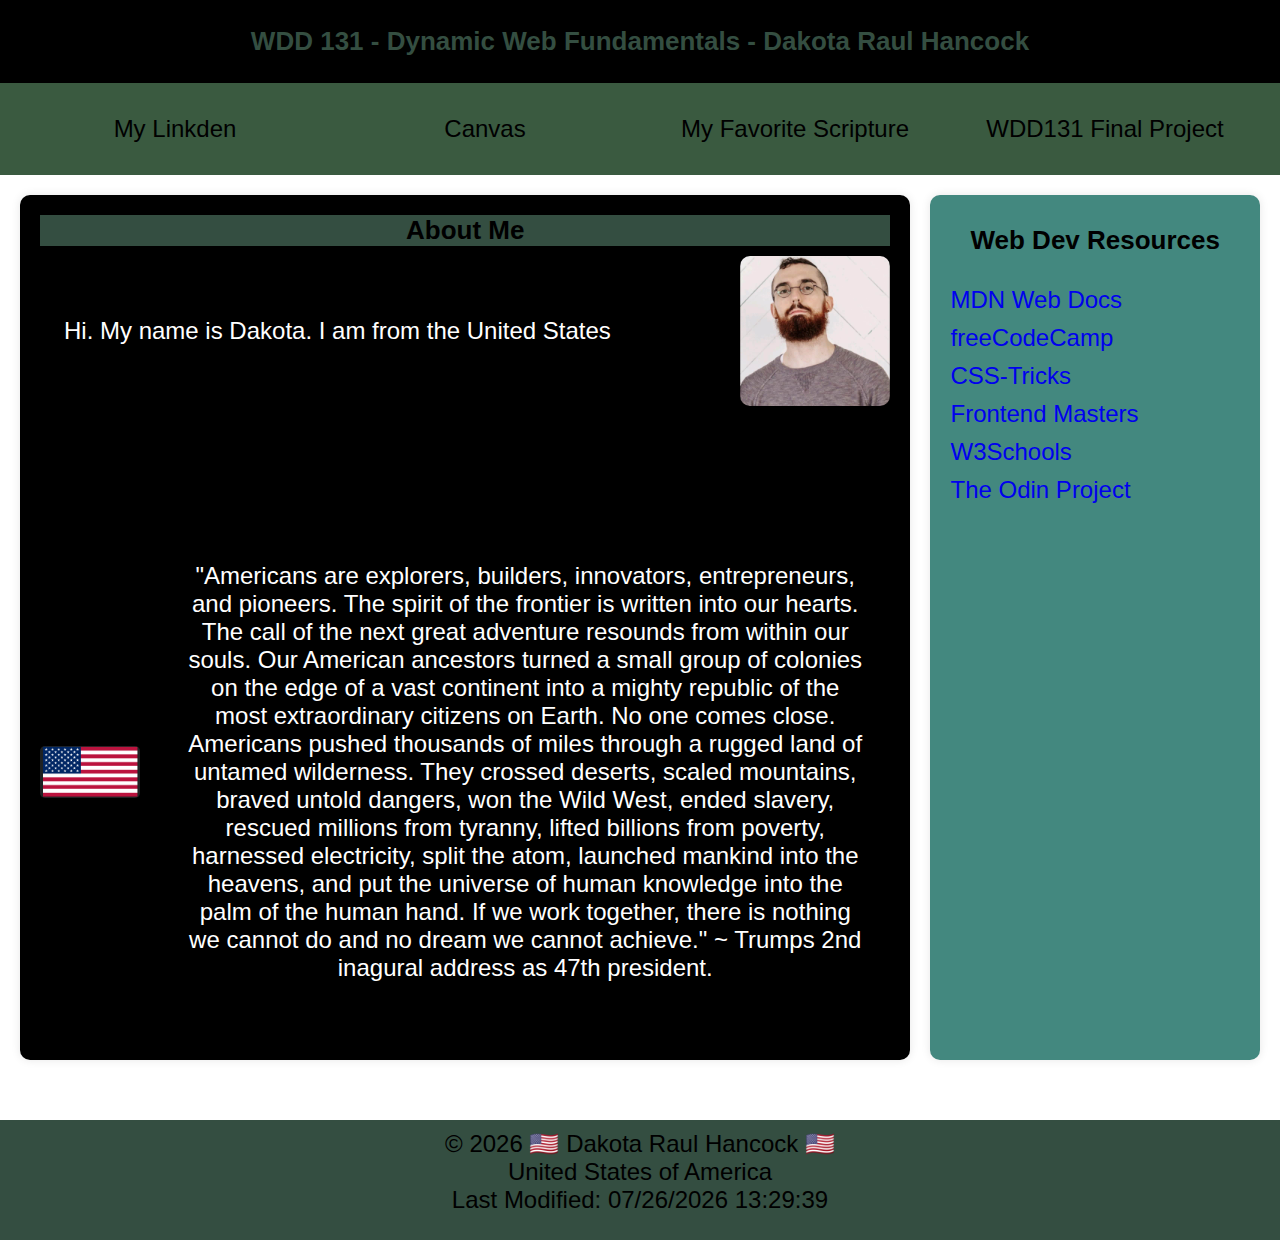
<file: index.html>
<!DOCTYPE html>
<html lang="en-US">

<head>
  <meta charset="UTF-8">
  <meta name="viewport" content="width=device-width, initial-scale=1.0">
  <meta name="description"
    content="WDD 131 - Dynamic Web Fundamentals Dakota Raul Hancock This is the index HTML for my WDD 131 class">
  <meta name="author" content="Dakota H">
  <link rel="preconnect" href="https://fonts.googleapis.com">
  <link rel="preconnect" href="https://fonts.gstatic.com" crossorigin>
  <link href="https://fonts.googleapis.com/css2?family=Roboto:ital,wght@0,100..900;1,100..900&display=swap"
    rel="stylesheet">
  <link rel="stylesheet" href="styles/base.css">
  <script src="scripts/getdates.js" defer></script>
  <title>WDD 131 - Dynamic Web Fundamentals - Dakota Raul Hancock</title>
</head>

<body>

  <header>
    <nav>
      <a href="www.linkedin.com/in/dakota-haithcock-508651175">My Linkden</a>
      <a href="www.linkedin.com/in/dakota-haithcock-508651175">Canvas</a>
      <a href="https://www.churchofjesuschrist.org/study/scriptures/dc-testament/dc/107?lang=eng&id=99#p99">My Favorite
        Scripture</a>
      <a href="WDD131/finalproject">WDD131 Final Project</a>
    </nav>
    <h1>WDD 131 - Dynamic Web Fundamentals - Dakota Raul Hancock</h1>
  </header>
  <main>
    <section class="card1">
      <h2>About Me</h2>
      <div class="about-me">
        <p>Hi. My name is Dakota. I am from the United States</p>
        <img src="images/快.jpeg" alt="A picture that may or may not be the resemblance of the author of this page.">
      </div>
      <h3>USA</h3>
      <div class="usa-section">
        <img src="images/usa.png" alt="The flag representing the country of origin of the author">

        <p> "Americans are explorers, builders, innovators, entrepreneurs, and pioneers. The spirit of the frontier is
          written into our hearts. The call of the next great adventure resounds from within our souls.

          Our American ancestors turned a small group of colonies on the edge of a vast continent into a mighty republic
          of the most extraordinary citizens on Earth. No one comes close.
          Americans pushed thousands of miles through a rugged land of untamed wilderness. They crossed deserts, scaled
          mountains, braved untold dangers, won the Wild West, ended slavery, rescued millions from tyranny, lifted
          billions from poverty, harnessed electricity, split the atom, launched mankind into the heavens, and put the
          universe of human knowledge into the palm of the human hand. If we work together, there is nothing we cannot
          do and no dream we cannot achieve." ~ Trumps 2nd inagural address as 47th president.</p>
      </div>

    </section>

    <section class="card2">
      <h2>Web Dev Resources</h2>
      <ul>
        <li><a href="https://developer.mozilla.org/">MDN Web Docs</a></li>
        <li><a href="https://www.freecodecamp.org/">freeCodeCamp</a></li>
        <li><a href="https://css-tricks.com/">CSS-Tricks</a></li>
        <li><a href="https://frontendmasters.com/">Frontend Masters</a></li>
        <li><a href="https://www.w3schools.com/">W3Schools</a></li>
        <li><a href="https://www.theodinproject.com/">The Odin Project</a></li>
      </ul>
    </section>
    
  </main>
<!--
  <footer>
    <p>
      &copy; <span id="currentyear"></span> 🇺🇸 Dakota Raul Hancock 🇺🇸 USA
    </p>
    <p id="lastModified"></p>
  </footer>
-->
  <script>
    // Function to invert the text color of all <p> elements in card1
    function invertTextColorsInCard1() {
        // Select all <p> elements inside the card1 section
        const paragraphs = document.querySelectorAll('.card1 p');

        paragraphs.forEach((p) => {
            const bgColor = window.getComputedStyle(p).backgroundColor; // Get the computed background color
            const rgb = bgColor.match(/\d+/g).map(Number); // Extract RGB values
            const luminance = (0.299 * rgb[0] + 0.587 * rgb[1] + 0.114 * rgb[2]) / 255; // Calculate luminance

            // Set the text color based on the luminance
            p.style.color = luminance > 0.5 ? 'black' : 'white';
        });
    }

    // Call the function after the page loads
    window.addEventListener('DOMContentLoaded', invertTextColorsInCard1);
</script>

<footer>
  <p id="copywrite"></p>
  <p id="modified"></p>

</footer>
</body>
</html>




</body>

</html>
</file>
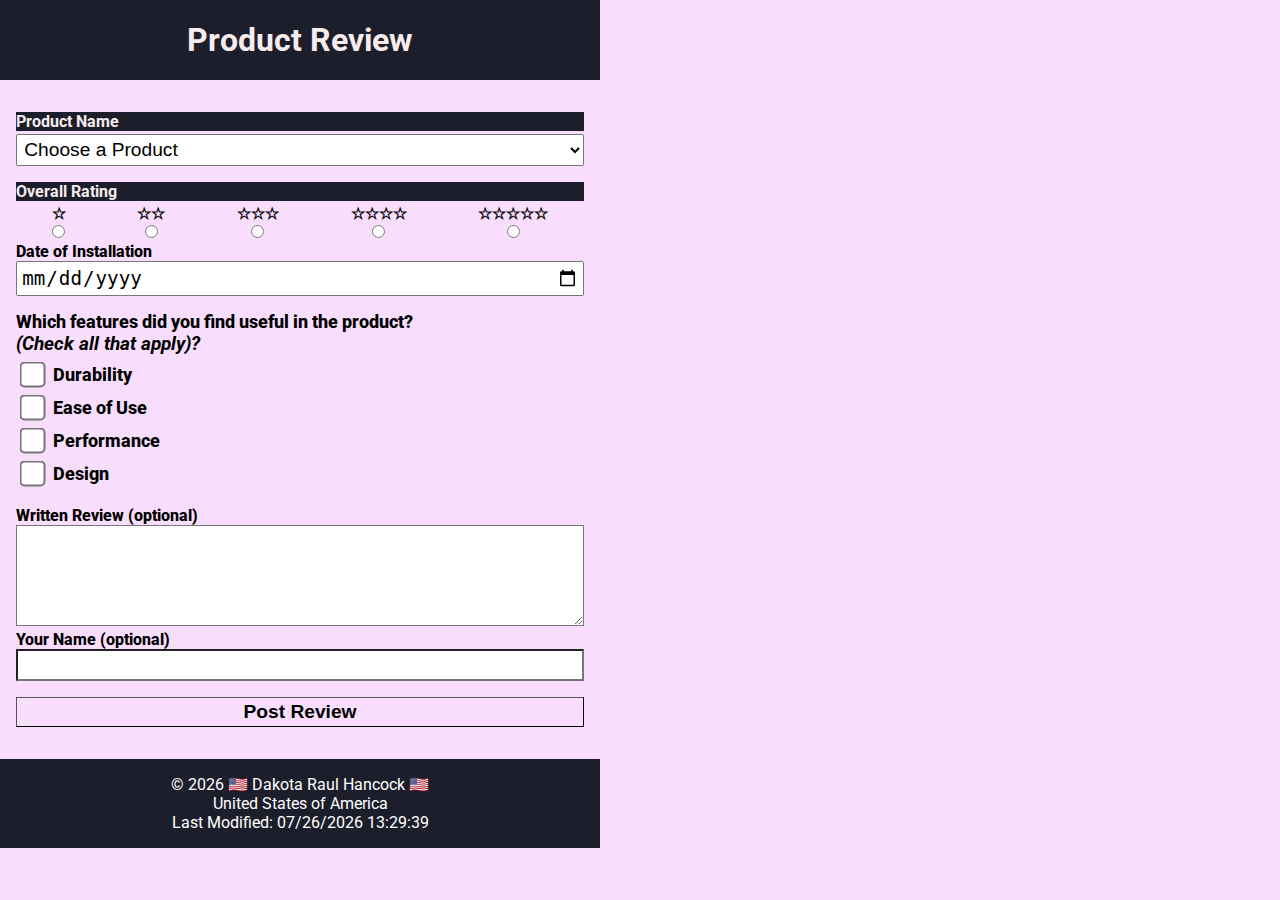
<file: form.html>
<!DOCTYPE html>
    <html lang="en">
            <head>
                <meta charset="utf-8">
                <meta name="viewport" content="width=device-width, initial-scale=1">
                <meta name="description" content="WDD 131 - Review Page - Dakota Raul Hancock">
                <meta name="author" content="Dakota Hancock">
                <meta name="keywords" content="Dakota, Hancock">
                <link rel="stylesheet" href="styles/form.css">
                <link rel="preconnect" href="https://fonts.googleapis.com">
                <link rel="preconnect" href="https://fonts.gstatic.com" crossorigin>
                <link href="https://fonts.googleapis.com/css2?family=Roboto:wght@100;400&display=swap" rel="stylesheet">
                <script src="scripts/form.js" defer></script>
                <script src="scripts/getdates.js" defer></script>
                <title>Reviews Page - Dakota Raul Hancock</title>
            </head>
     <body>
        <header>
            <h1>Product Review</h1>
        </header>
    
        <main>
            <form method="get" action="review.html">  
                <section id="productName">
                    <h2>Product Name</h2>
    
                    <select name="prodName" id="prodName" required>
                        <option value="" disabled selected>Choose a Product</option>
                        <!-- Other options generated by form.js -->
                    </select>
                </section>
    
                <h2>Overall Rating</h2>
                <div class="stars">
                    <label for="rating1">☆<br><input type="radio" id="rating1" name="stars" value="1star" required></label>
                    <label for="rating2">☆☆<br><input type="radio" id="rating2" name="stars" value="2star" required></label>
                    <label for="rating3">☆☆☆<br><input type="radio" id="rating3" name="stars" value="3star" required></label>
                    <label for="rating4">☆☆☆☆<br><input type="radio" id="rating4" name="stars" value="4star" required></label>
                    <label for="rating5">☆☆☆☆☆<br><input type="radio" id="rating5" name="stars" value="5star" required></label>
                </div>
    
                <div class="install">
                    <label for="installDate">Date of Installation</label>
                    <input type="date" id="installDate" name="installDate" required>
                </div>
    
                <div class="features">
                    <label>Which features did you find useful in the product?</label>
                    <p>(Check all that apply)?</p>
    
                    <input type="checkbox" id="feature1" name="feature1" value="">
                    <label for="feature1">Durability</label><br>
    
                    <input type="checkbox" id="feature2" name="feature2" value="">
                    <label for="feature2">Ease of Use</label><br>
    
                    <input type="checkbox" id="feature3" name="feature3" value="">
                    <label for="feature3">Performance</label><br>
                    
                    <input type="checkbox" id="feature4" name="feature4" value="">
                    <label for="feature4">Design</label><br>
                </div>
    
                <div class="textreview">
                    <label for="review">Written Review (optional)</label>
                    <textarea id="review" name="review" rows="4" placeholder=""></textarea>
    
                    <label for="name">Your Name (optional)</label>
                    <input type="text" id="name" name="name" value="">
                </div>
    
                <input type="submit" name="submit" id="submit" value="Post Review">
            </form>
        </main>
        <footer>
            <p id="copywrite"></p>
            <p id="modified"></p>
    
        </footer>
    </body>
    </html>
</file>
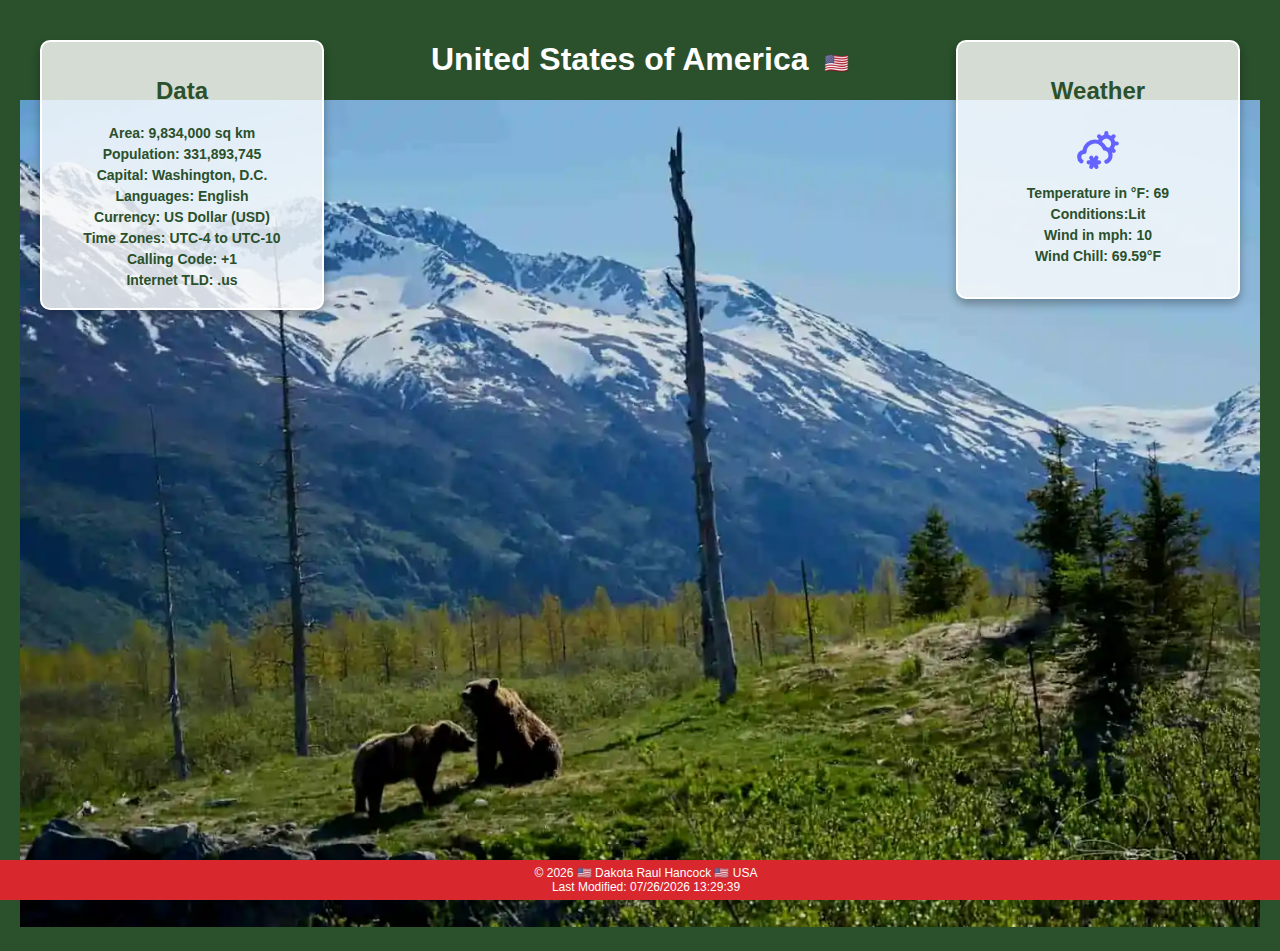
<file: place.html>
<!DOCTYPE html>
<html lang="en-US">

<head>
  <meta charset="UTF-8">
  <meta name="viewport" content="width=device-width, initial-scale=1.0">
  <meta name="description"
    content="WDD 131 - Dynamic Web Fundamentals Dakota Raul Hancock This is the index HTML for my WDD 131 class">
  <meta name="author" content="Dakota H">
  <link rel="preconnect" href="https://fonts.googleapis.com">
  <link rel="preconnect" href="https://fonts.gstatic.com" crossorigin>
  <link href="https://fonts.googleapis.com/css2?family=Roboto:ital,wght@0,100..900;1,100..900&display=swap"
    rel="stylesheet">
  <link rel="stylesheet" href="styles/place.css">
  <script src="scripts/places.js" defer></script>
  <script src="scripts/getdatestwo.js" defer></script>
  <title>WDD 131 - Dynamic Web Fundamentals - Dakota Raul Hancock</title>
</head>


<body>
    <!-- Hero Section -->
    <header class="hero">
        <h1>United States of America</h1>
         <picture>
         <source srcset="images/bears-desktop.webp" media="(min-width: 768px)">
         <source srcset="images/bears-mobile.webp" media="(max-width: 767px)">
         <img src="images/bears-default.webp" alt="A beautiful view of bears">
         </picture>
    </header>

  <main>
    <!-- Data Section -->
    <section class="data">
        <h2>Data</h2>
    <ul>
    <li><strong>Area:</strong> 9,834,000 sq km</li>
    <li><strong>Population:</strong> 331,893,745</li>
    <li><strong>Capital:</strong> Washington, D.C.</li>
    <li><strong>Languages:</strong> English</li>
    <li><strong>Currency:</strong> US Dollar (USD)</li>
    <li><strong>Time Zones:</strong> UTC-4 to UTC-10</li>
    <li><strong>Calling Code:</strong> +1</li>
    <li><strong>Internet TLD:</strong> .us</li>
    </ul>
    </section>

   <!-- Weather Section -->
    <section class="weather">
        <h2>Weather</h2>
        <img src="images/sun.svg" alt="Sunny">
        <ul>
            <li><strong>Temperature in °F:</strong> <span id="temperature">69</span></li>
            <li><strong>Conditions:</strong>Lit</li>
            <li><strong>Wind in mph:</strong> <span id="wind">10</span></li>
            <li><strong>Wind Chill:</strong> <span id="windChill">Chillin</span></li>
        </ul>
    </section>
  </main>

    <!-- Footer -->
  <footer>
    <p>
      &copy; <span id="currentyear"></span> 🇺🇸 Dakota Raul Hancock 🇺🇸 USA
    </p>
    <p id="lastModified"></p>
  </footer>
</body>
</html>
</file>
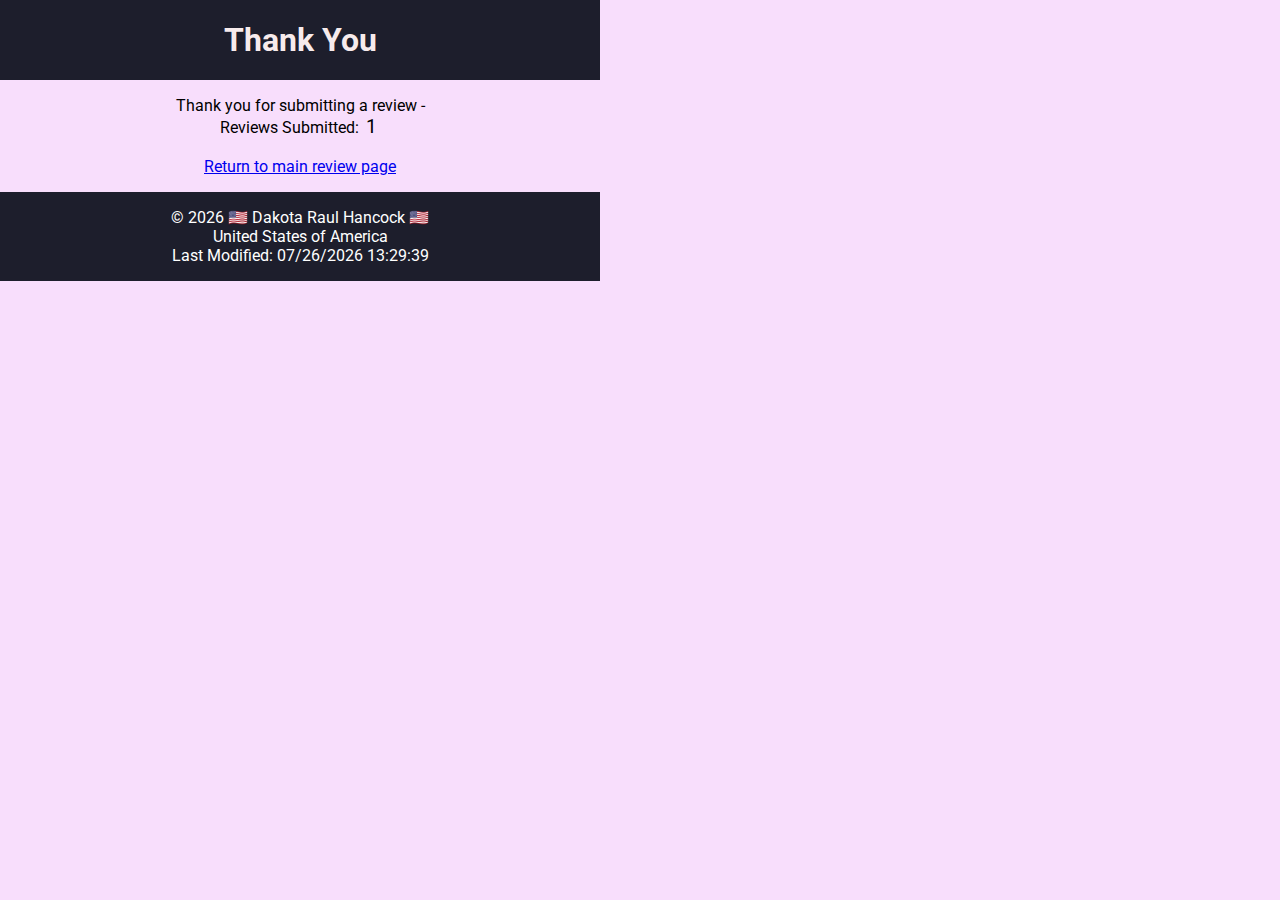
<file: review.html>
<!DOCTYPE html>
<html lang="en">
    <head>
        <meta charset="utf-8">
        <meta name="viewport" content="width=device-width, initial-scale=1">
        <meta name="description" content="WDD 131 - Review Page - Dakota Raul Hancock">
        <meta name="author" content="Dakota Hancock">
        <meta name="keywords" content="Dakota, Hancock">
    
        <link rel="stylesheet" href="styles/form.css">
    
        <link rel="preconnect" href="https://fonts.googleapis.com">
        <link rel="preconnect" href="https://fonts.gstatic.com" crossorigin>
        <link href="https://fonts.googleapis.com/css2?family=Roboto:wght@100;400&display=swap" rel="stylesheet">
    
        <script src="scripts/review.js" defer></script>
        <script src="scripts/getdates.js" defer></script>
        <title>Reviews Page - Dakota Raul Hancock</title>
    </head>
    <body>
        <header>
            <h1>Thank You</h1>
        </header>
    
        <main class="thanks">
            <span>Thank you for submitting a review - </span>
            <p>Reviews Submitted: <span id="review"></span></p><br>
            <a href="form.html">Return to main review page</a>
        </main>



        <footer>
            <p id="copywrite"></p>
            <p id="modified"></p>
        </footer>
    </body>
    </html>
</file>
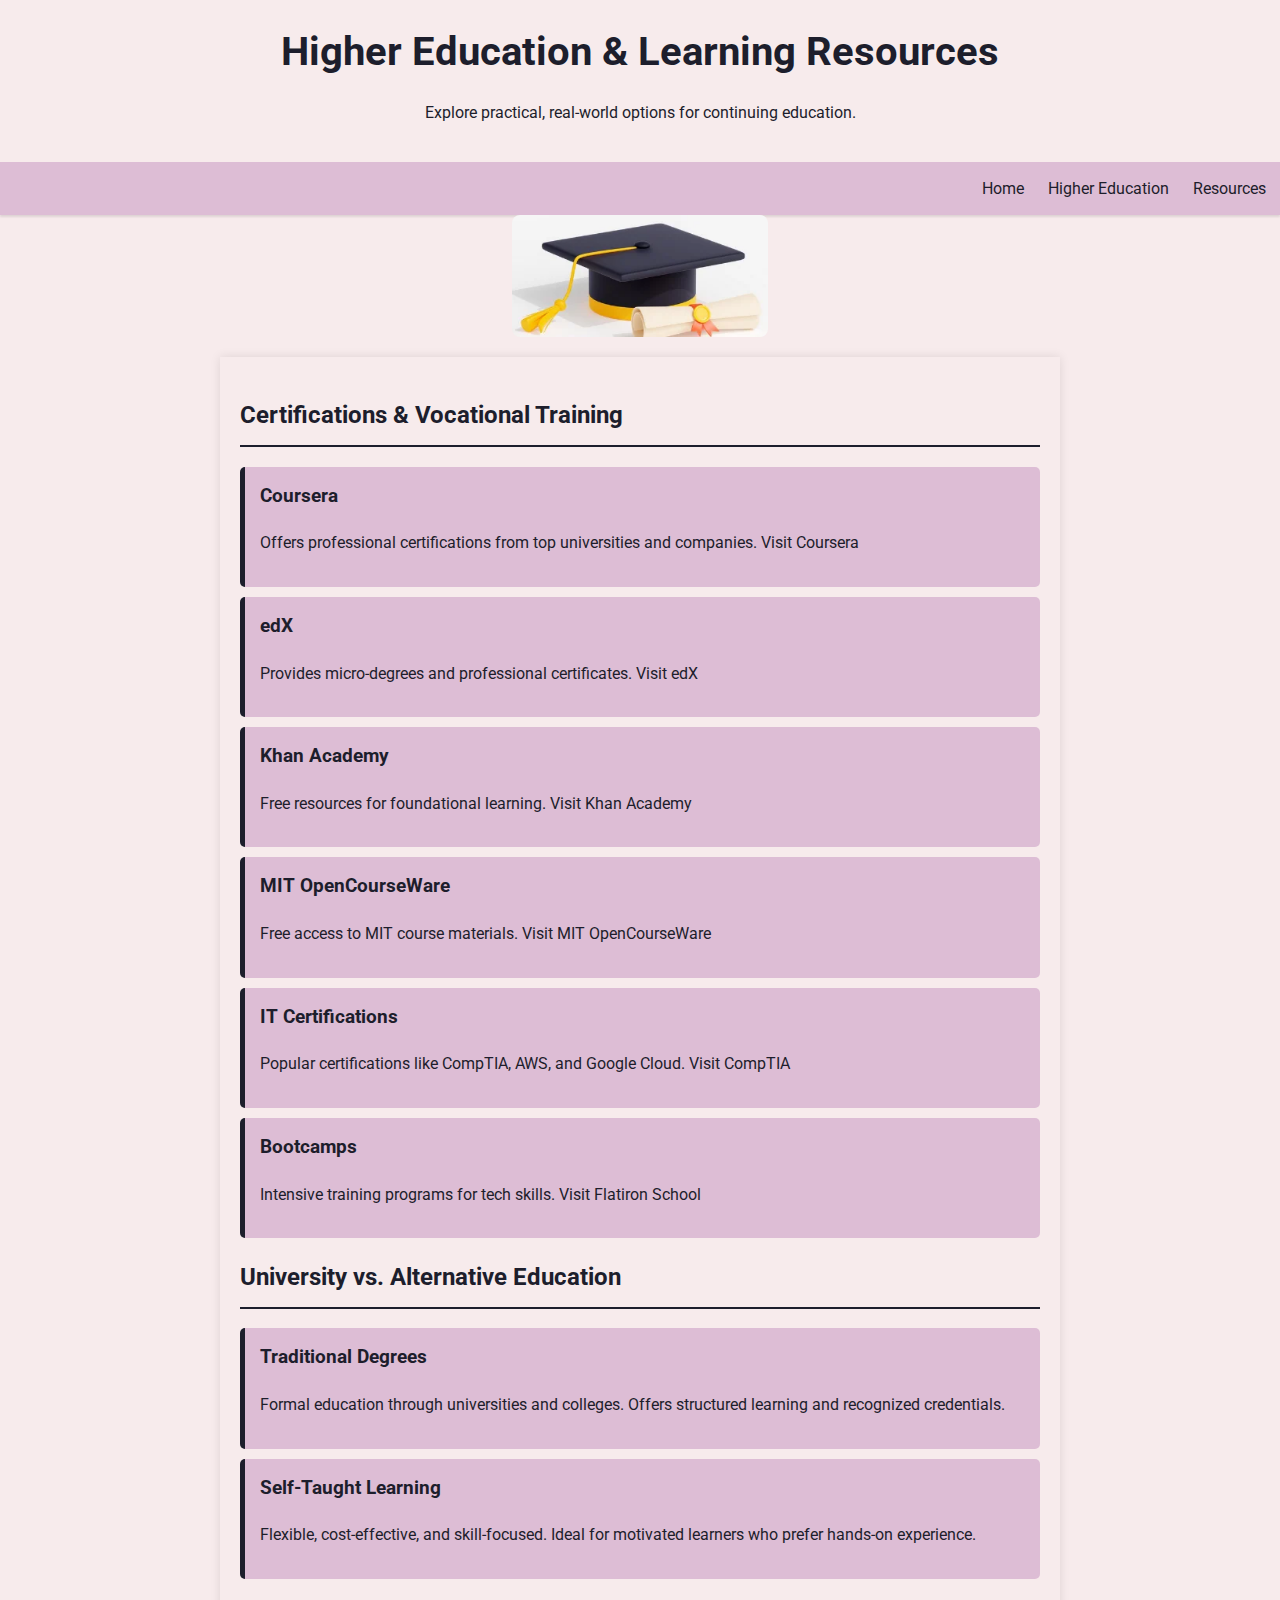
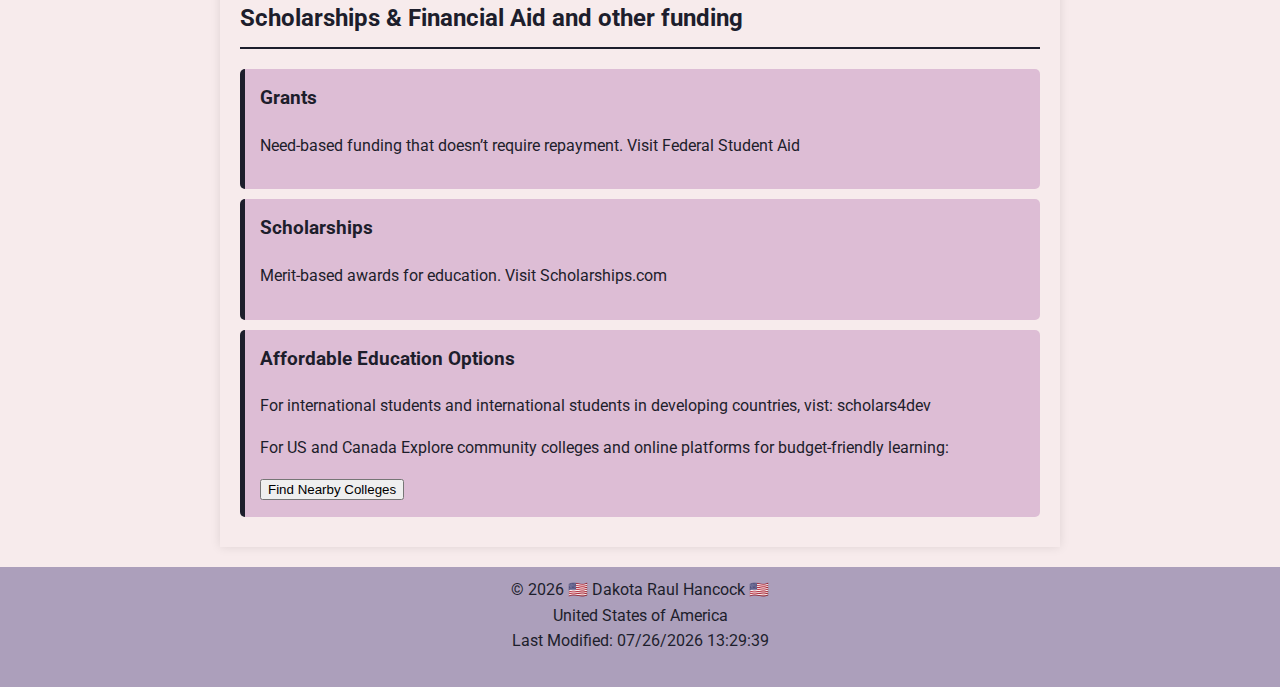
<file: final_project/highered.html>
<!DOCTYPE html>
<html lang="en">
    <head>
        <meta charset="utf-8">
        <meta name="viewport" content="width=device-width, initial-scale=1">
        <meta name="description" content="WDD 131 - final project - Dakota Raul Hancock">
        <meta name="author" content="Dakota Hancock">
        <meta name="keywords" content="Dakota, Hancock">
    
  
        <link rel="stylesheet" href="styles/final.css">
        <link rel="stylesheet" href="styles/final-large.css">
        <link rel="preconnect" href="https://fonts.googleapis.com">
        <link rel="preconnect" href="https://fonts.gstatic.com" crossorigin>
        <link href="https://fonts.googleapis.com/css2?family=Roboto:wght@100;400&display=swap" rel="stylesheet">
   
        <script src="scripts/getdates.js" defer></script>

        <title>Higher Education & Learning Resources - Dakota Raul Hancock</title>
    </head>
    <body>
        <header>
            <h1>Higher Education & Learning Resources</h1>
            <p>Explore practical, real-world options for continuing education.</p>
        </header>
        <nav>
           
            <a href="home.html">Home</a>
             <a href="highered.html">Higher Education</a>
             <a href="resources.html">Resources</a>
        </nav>
        <img src="images/nocap.webp" alt="a graduation cap" class="nocap-image" loading = "lazy">
        <main>
            <div class="resourcesection">
                <h2>Certifications & Vocational Training</h2>
                <section class="coursera">
                    <h3>Coursera</h3>
                    <p>Offers professional certifications from top universities and companies. <a href="https://www.coursera.org" target="_blank">Visit Coursera</a></p>
                </section>
                <section class="edx">
                    <h3>edX</h3>
                    <p>Provides micro-degrees and professional certificates. <a href="https://www.edx.org" target="_blank">Visit edX</a></p>
                </section>
                <section class="khanacademy">
                    <h3>Khan Academy</h3>
                    <p>Free resources for foundational learning. <a href="https://www.khanacademy.org" target="_blank">Visit Khan Academy</a></p>
                </section>
                <section class="mitopencourseware">
                    <h3>MIT OpenCourseWare</h3>
                    <p>Free access to MIT course materials. <a href="https://ocw.mit.edu" target="_blank">Visit MIT OpenCourseWare</a></p>
                </section>
                <section class="itcertifications">
                    <h3>IT Certifications</h3>
                    <p>Popular certifications like CompTIA, AWS, and Google Cloud. <a href="https://www.comptia.org" target="_blank">Visit CompTIA</a></p>
                </section>
                <section class="bootcamps">
                    <h3>Bootcamps</h3>
                    <p>Intensive training programs for tech skills. <a href="https://www.flatironschool.com" target="_blank">Visit Flatiron School</a></p>
                </section>
            </div>

            <div class="educationcomparison">
                <h2>University vs. Alternative Education</h2>
                <section class="traditionaldegrees">
                    <h3>Traditional Degrees</h3>
                    <p>Formal education through universities and colleges. Offers structured learning and recognized credentials.</p>
                </section>
                <section class="selftaught">
                    <h3>Self-Taught Learning</h3>
                    <p>Flexible, cost-effective, and skill-focused. Ideal for motivated learners who prefer hands-on experience.</p>
                </section>
            </div>

            <div class="financialaid">
                <h2>Scholarships & Financial Aid and other funding</h2>
                <section class="grants">
                    <h3>Grants</h3>
                    <p>Need-based funding that doesn’t require repayment. <a href="https://studentaid.gov" target="_blank">Visit Federal Student Aid</a></p>
                </section>
                <section class="scholarships">
                    <h3>Scholarships</h3>
                    <p>Merit-based awards for education. <a href="https://www.scholarships.com" target="_blank">Visit Scholarships.com</a></p>
                </section>
                <section class="affordableoptions">
                    <h3>Affordable Education Options</h3>
                    <p>For international students and international students in developing countries, vist: <a href="https://www.scholars4dev.com/"target="_blank">scholars4dev</a></p>
                    <p>For US and Canada Explore community colleges and online platforms for budget-friendly learning: </p>
                    <a href="https://www.google.com/search?q=Affordable%20Community%20colleges%20and%20Universities%20near%20me" target="_blank">
                        <button>Find Nearby Colleges</button>
                    </a>
                    
                </section>
            </div>
        </main>

        <footer>
            <p id="copywrite"></p>
            <p id="modified"></p>
    
        </footer>
    </body>
    </html>
    </body>
    </html>
</file>
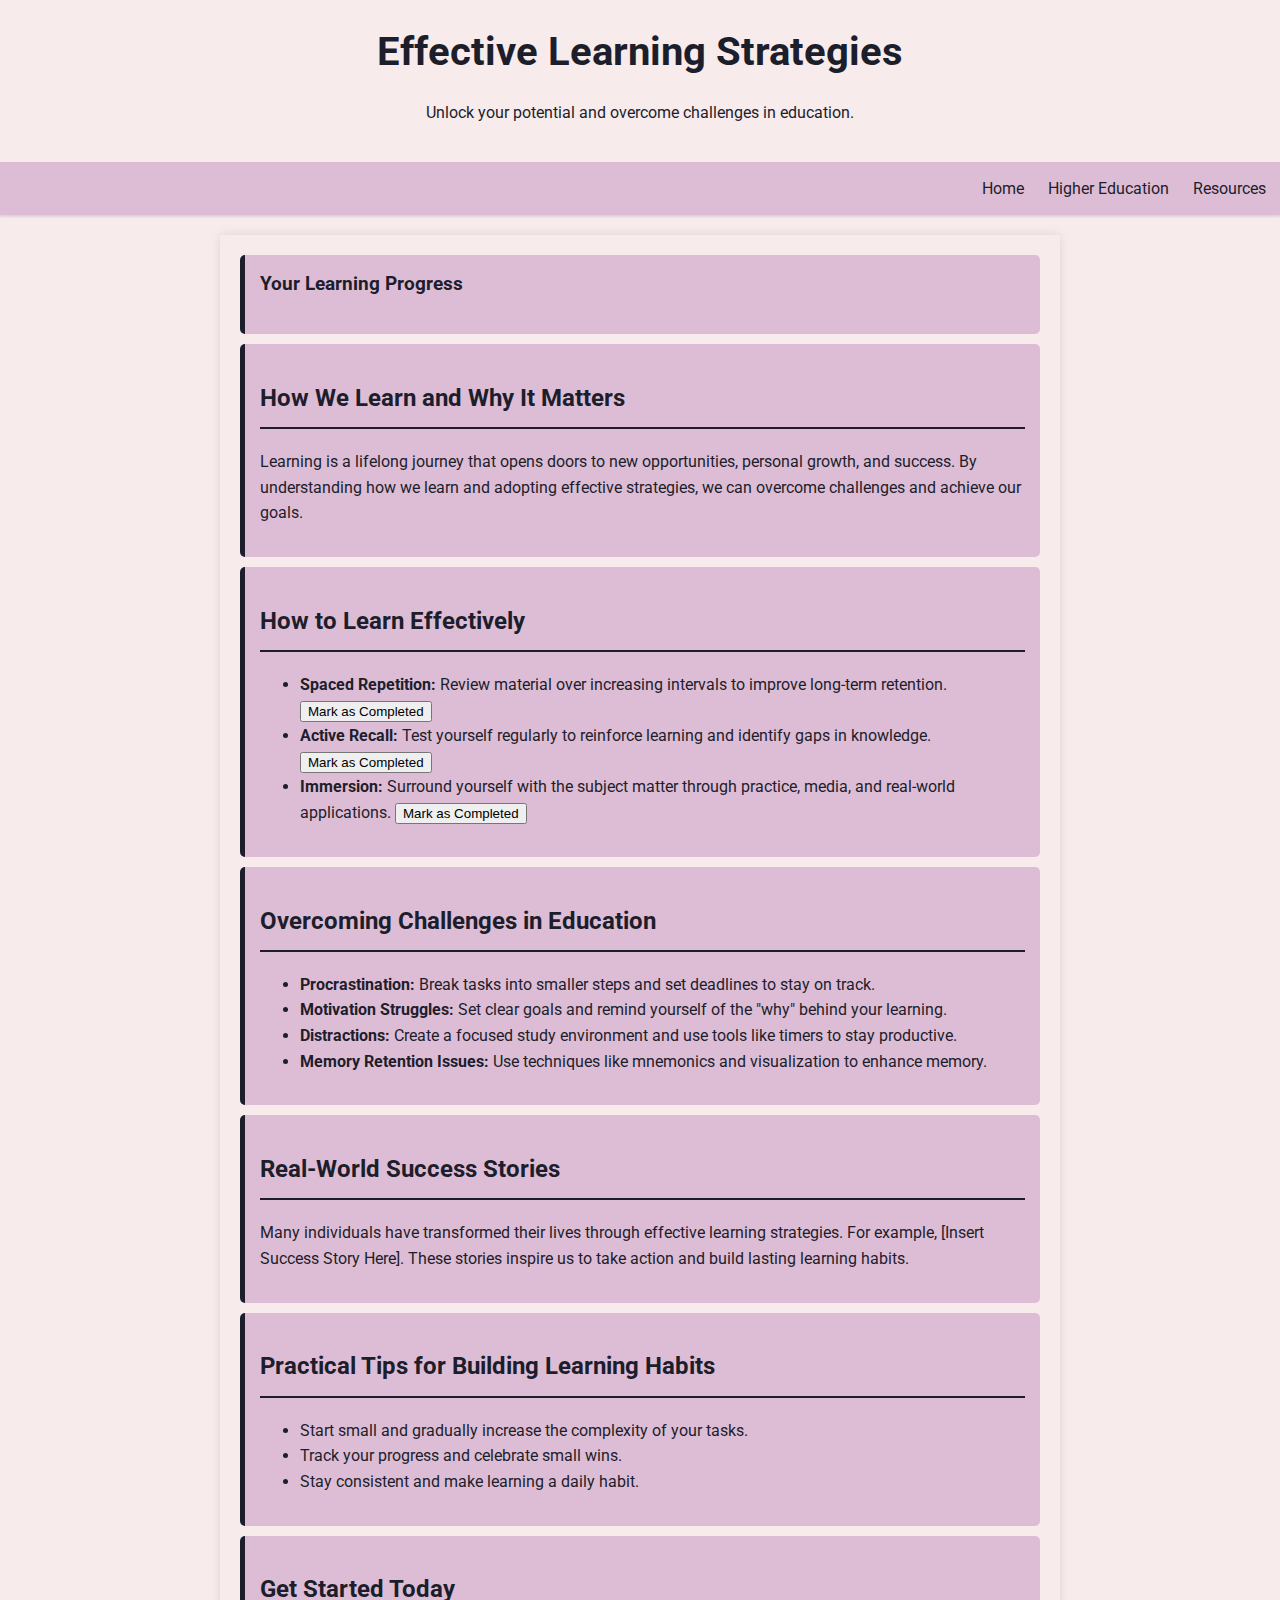
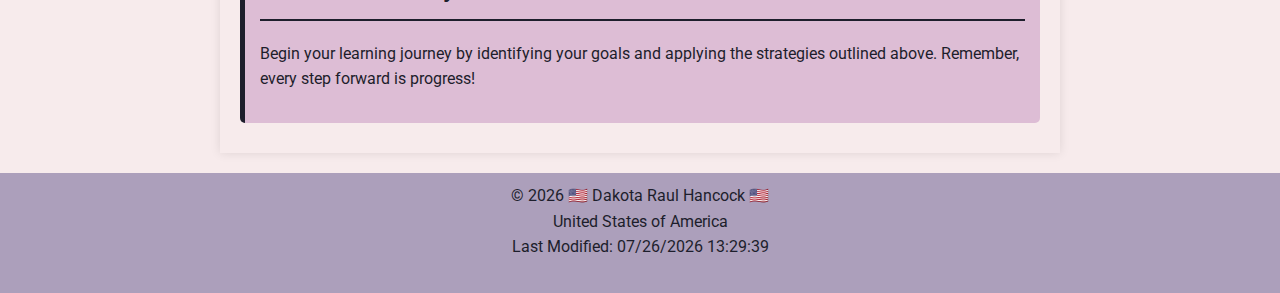
<file: final_project/home.html>
<!DOCTYPE html>
<html lang="en">
    <head>
        <meta charset="utf-8">
        <meta name="viewport" content="width=device-width, initial-scale=1">
        <meta name="description" content="WDD 131 - final project - Dakota Raul Hancock">
        <meta name="author" content="Dakota Hancock">
        <meta name="keywords" content="Dakota, Hancock">
    
        <link rel="stylesheet" href="styles/final.css">
        <link rel="stylesheet" href="styles/final-large.css">
        <link rel="preconnect" href="https://fonts.googleapis.com">
        <link rel="preconnect" href="https://fonts.gstatic.com" crossorigin>
        <link href="https://fonts.googleapis.com/css2?family=Roboto:wght@100;400&display=swap" rel="stylesheet">
    

        <script src="scripts/getdates.js" defer></script>
        <script src="scripts/storage.js" defer></script>

        <title>Landing Page for final project - Dakota Raul Hancock</title>
    </head>
    <body>
        <header>
            <h1>Effective Learning Strategies</h1>
            <p>Unlock your potential and overcome challenges in education.</p>
        </header>
        <nav>
           
               <a href="home.html">Home</a>
                <a href="highered.html">Higher Education</a>
                <a href="resources.html">Resources</a>
            
            
        </nav>
        <main>
            <div class="progress">
                <section id="progress-section">
                    <!-- Progress will be dynamically inserted here by JavaScript -->
                </section>
            </div>
            <div class="howto">
            <section>
                <h2>How We Learn and Why It Matters</h2>
                <p>Learning is a lifelong journey that opens doors to new opportunities, personal growth, and success. By understanding how we learn and adopting effective strategies, we can overcome challenges and achieve our goals.</p>
            </section>
    
            <section>
                <h2>How to Learn Effectively</h2>
                <ul>
                    <li>
                        <strong>Spaced Repetition:</strong> Review material over increasing intervals to improve long-term retention.
                        <button onclick="markTopicCompleted('Spaced Repetition')">Mark as Completed</button>
                    </li>
                    <li>
                        <strong>Active Recall:</strong> Test yourself regularly to reinforce learning and identify gaps in knowledge.
                        <button onclick="markTopicCompleted('Active Recall')">Mark as Completed</button>
                    </li>
                    <li>
                        <strong>Immersion:</strong> Surround yourself with the subject matter through practice, media, and real-world applications.
                        <button onclick="markTopicCompleted('Immersion')">Mark as Completed</button>
                    </li>
                </ul>
            </section>
            </div>
            <div class="overcome">
            <section>
                <h2>Overcoming Challenges in Education</h2>
                <ul>
                    <li><strong>Procrastination:</strong> Break tasks into smaller steps and set deadlines to stay on track.</li>
                    <li><strong>Motivation Struggles:</strong> Set clear goals and remind yourself of the "why" behind your learning.</li>
                    <li><strong>Distractions:</strong> Create a focused study environment and use tools like timers to stay productive.</li>
                    <li><strong>Memory Retention Issues:</strong> Use techniques like mnemonics and visualization to enhance memory.</li>
                </ul>
            </section>
            </div>
            <div class="highered">
            <section>
                <h2>Real-World Success Stories</h2>
                <p>Many individuals have transformed their lives through effective learning strategies. For example, [Insert Success Story Here]. These stories inspire us to take action and build lasting learning habits.</p>
            </section>
    
            <section>
                <h2>Practical Tips for Building Learning Habits</h2>
                <ul>
                    <li>Start small and gradually increase the complexity of your tasks.</li>
                    <li>Track your progress and celebrate small wins.</li>
                    <li>Stay consistent and make learning a daily habit.</li>
                </ul>
            </section>
    
            <section>
                <h2>Get Started Today</h2>
                <p>Begin your learning journey by identifying your goals and applying the strategies outlined above. Remember, every step forward is progress!</p>
            </section>
                </div>
        </main>
        <footer>
            <p id="copywrite"></p>
            <p id="modified"></p>
    
        </footer>
    </body>
    </html>
    </body>
    </html>
</file>
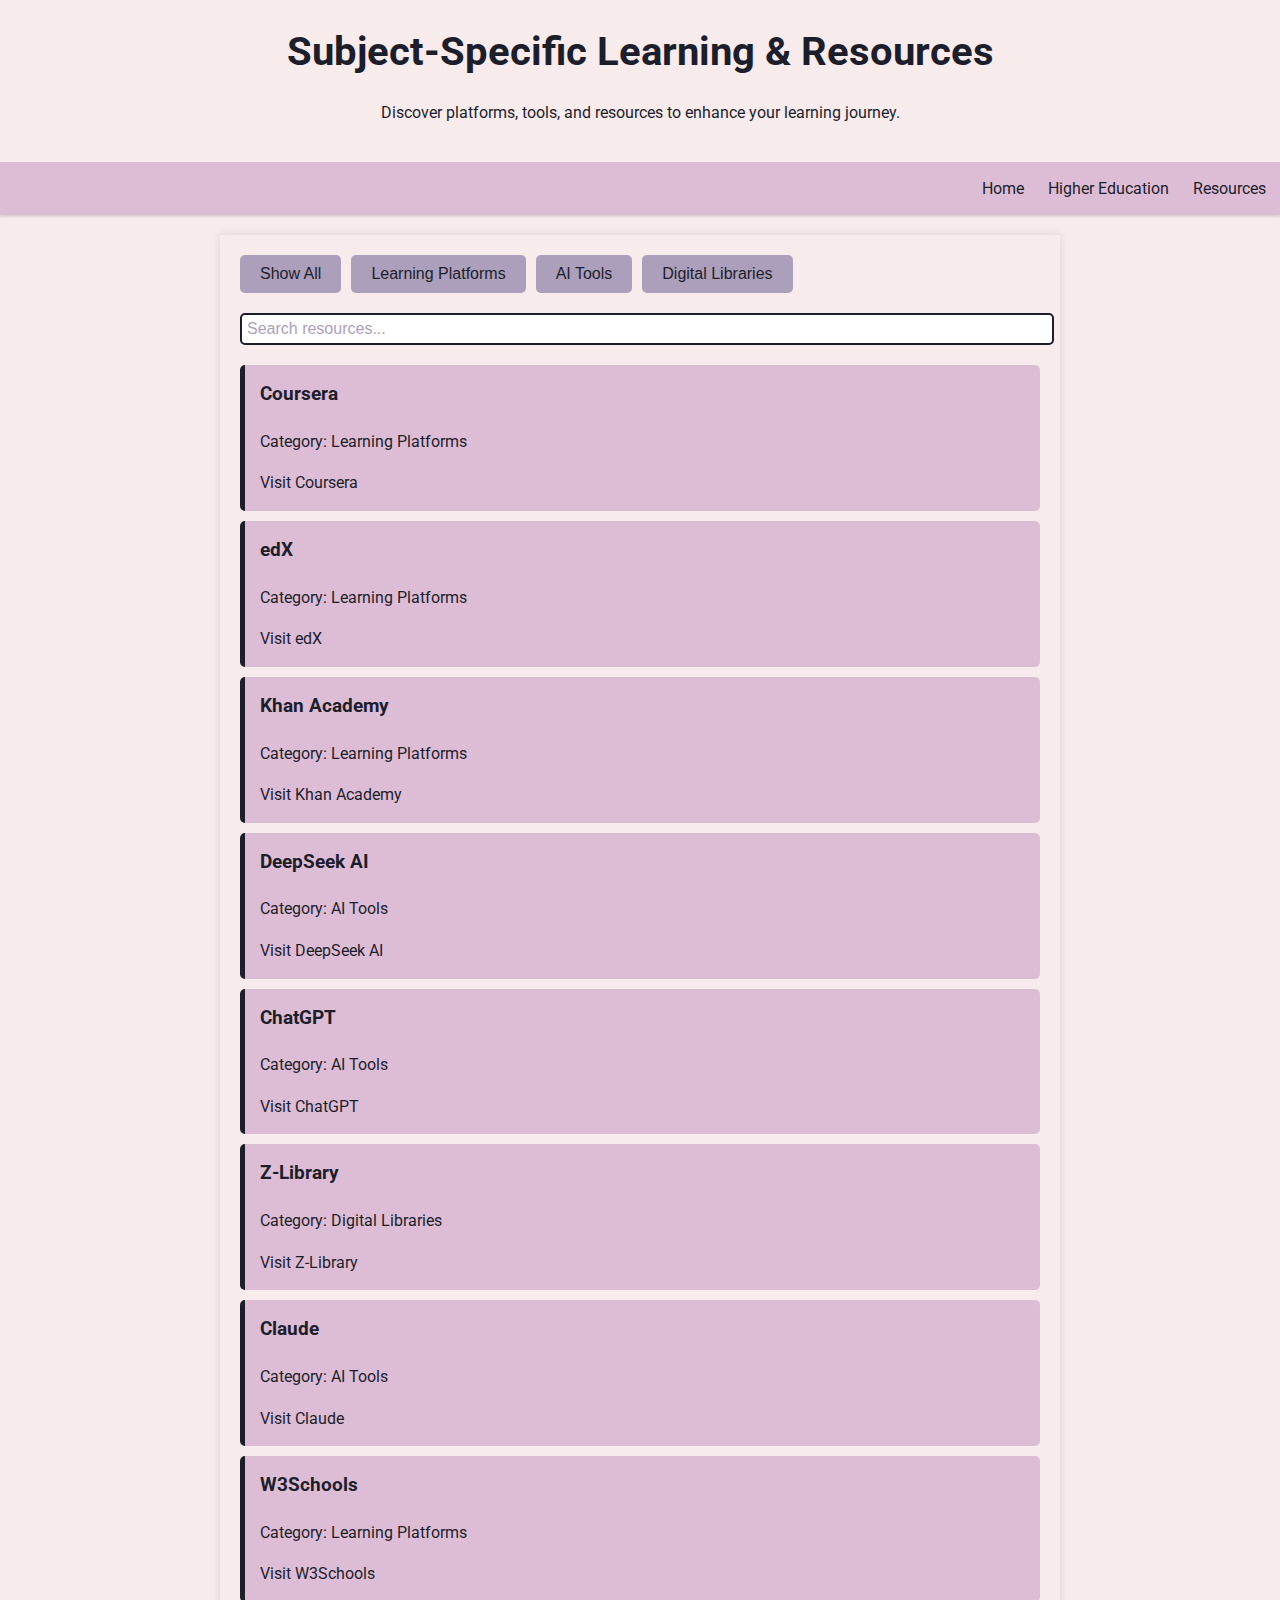
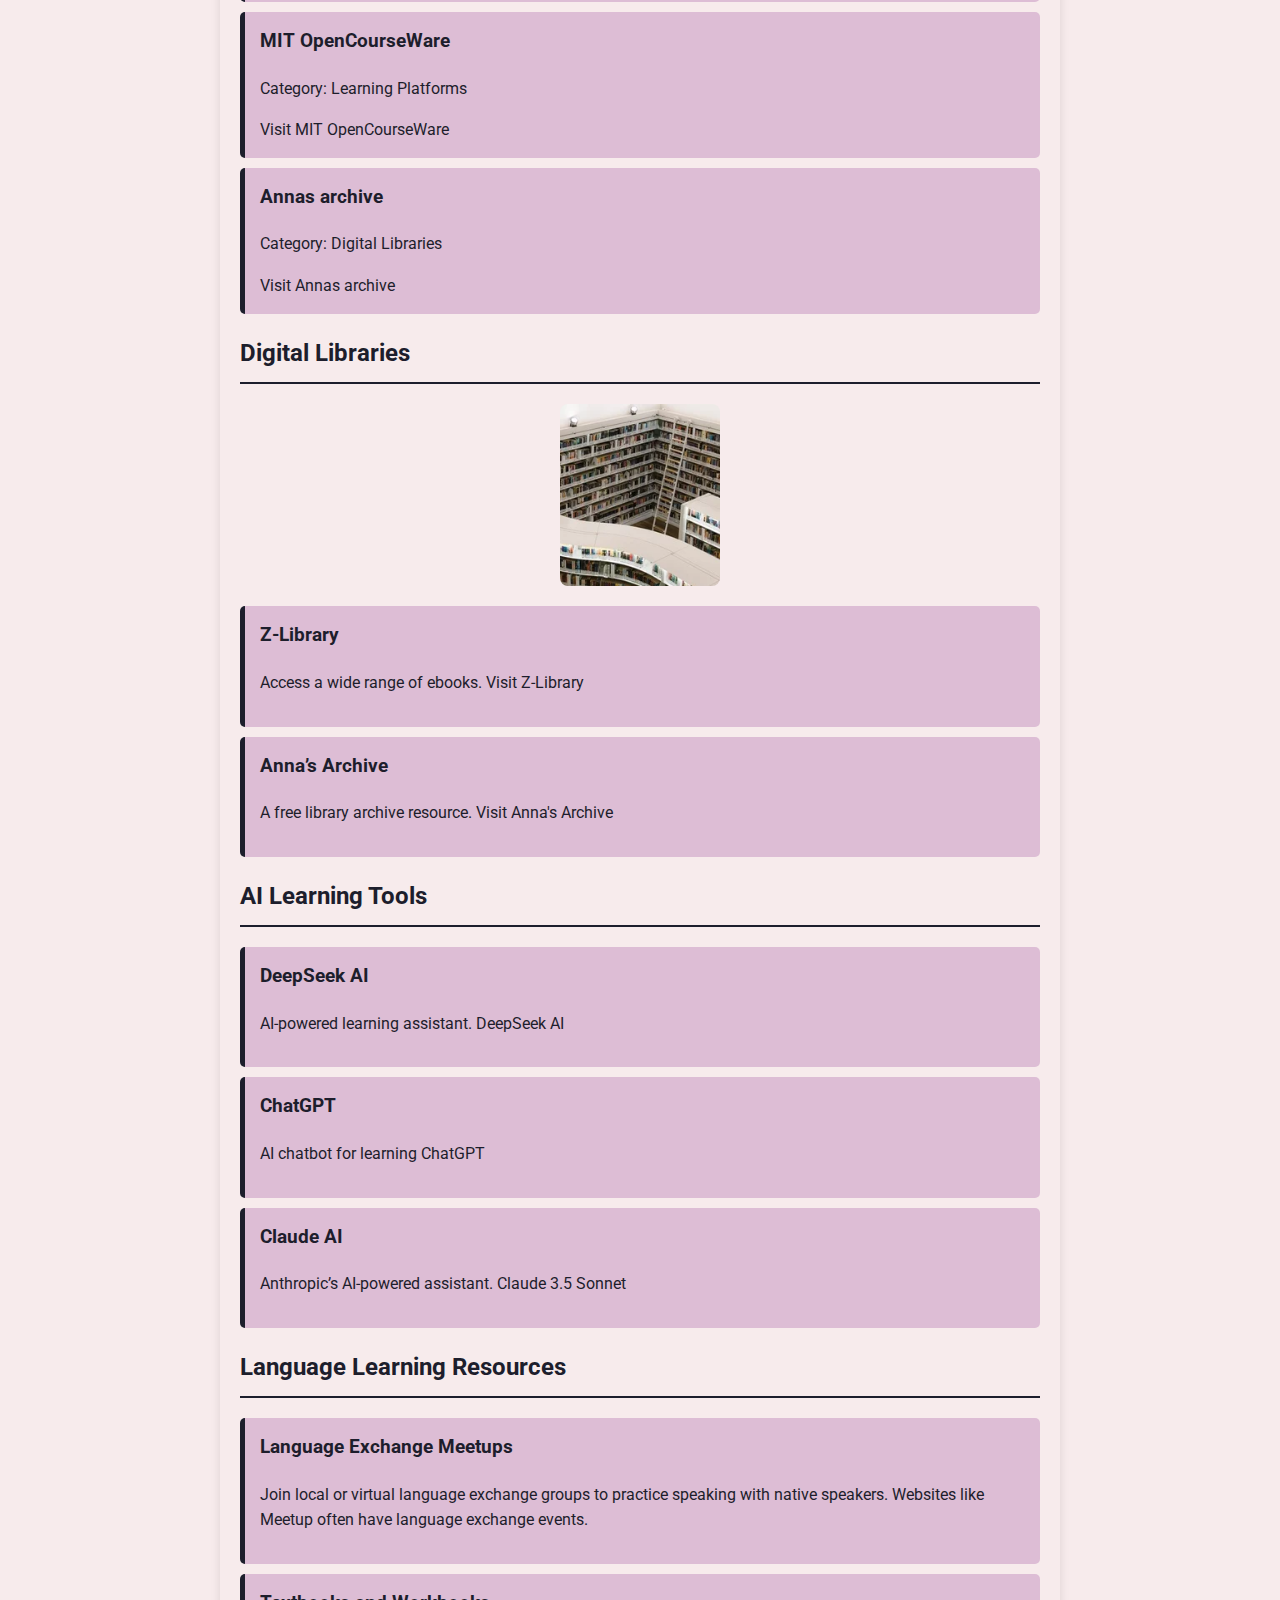
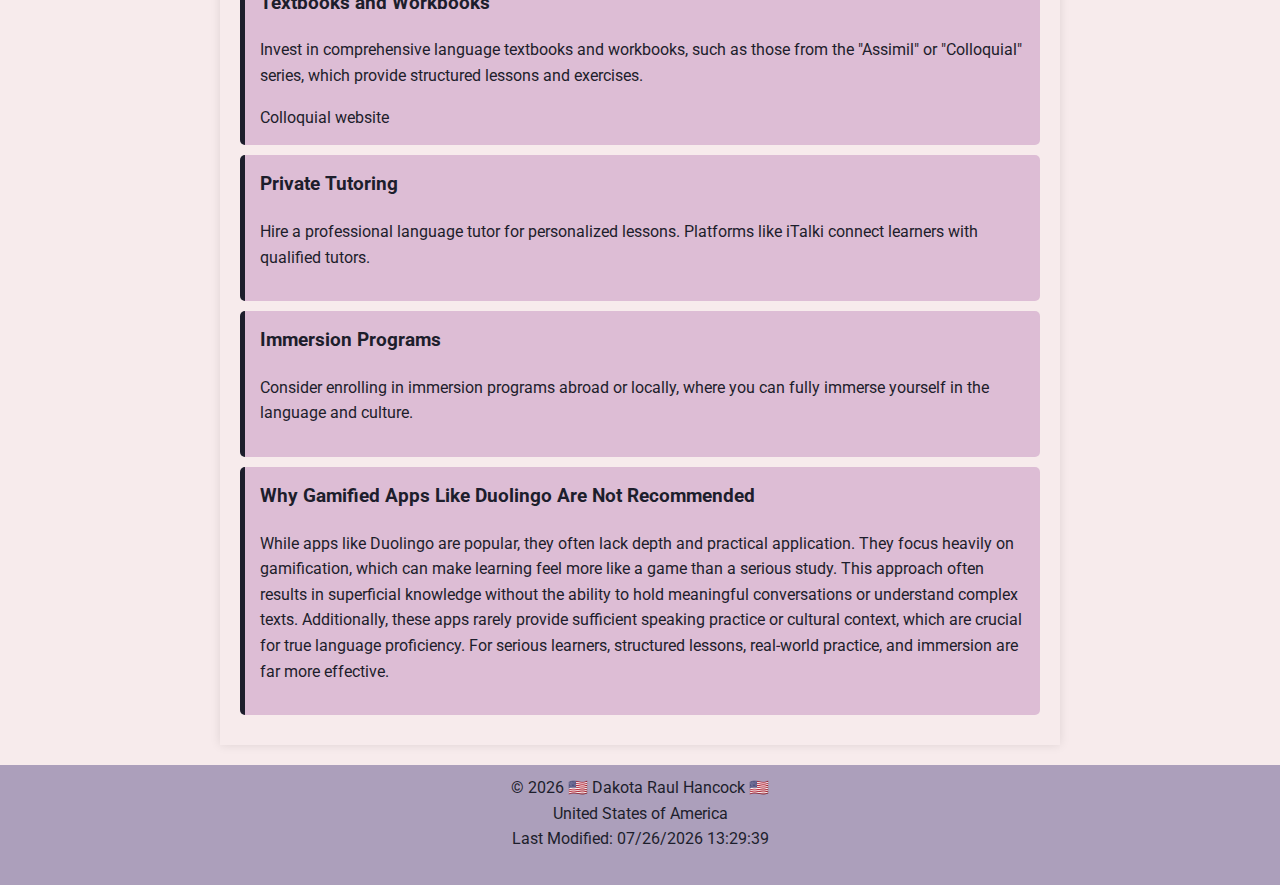
<file: final_project/resources.html>
<!DOCTYPE html>
<html lang="en">
    <head>
        <meta charset="utf-8">
        <meta name="viewport" content="width=device-width, initial-scale=1">
        <meta name="description" content="WDD 131 - final project - Dakota Raul Hancock">
        <meta name="author" content="Dakota Hancock">
        <meta name="keywords" content="Dakota, Hancock">
  
        <link rel="stylesheet" href="styles/final.css">
        <link rel="stylesheet" href="styles/final-large.css">
    
        <link rel="preconnect" href="https://fonts.googleapis.com">
        <link rel="preconnect" href="https://fonts.gstatic.com" crossorigin>
        <link href="https://fonts.googleapis.com/css2?family=Roboto:wght@100;400&display=swap" rel="stylesheet">

        <script src="scripts/getdates.js" defer></script>

        <script src="scripts/resources.js" defer></script>
        <title>Resources Page for final project - Dakota Raul Hancock</title>
    </head>
    <body>
        <header>
            <h1>Subject-Specific Learning & Resources</h1>
            <p>Discover platforms, tools, and resources to enhance your learning journey.</p>
        </header>
        <nav>
           
            <a href="home.html">Home</a>
             <a href="highered.html">Higher Education</a>
             <a href="resources.html">Resources</a>
         
         
     </nav>
        <main>
            <!-- Add filter buttons -->
            <div class="filters">
                <button id="filterAll">Show All</button>
                <button id="filterLearning">Learning Platforms</button>
                <button id="filterAI">AI Tools</button>
                <button id="filterLibraries">Digital Libraries</button>
            </div>



<!-- Add search bar -->
<input type="text" id="search" placeholder="Search resources...">
            <!-- Learning Platforms Section -->
            <div class="resourcesection">
                <h2>Learning Platforms</h2>
                <section class="coursera">
                    <h3>Coursera</h3>
                    <p>Explore online courses and certifications. <a href="https://www.coursera.org" target="_blank">Visit Coursera</a></p>
                </section>
                <section class="edx">
                    <h3>edX</h3>
                    <p>Get university-level courses online. <a href="https://www.edx.org" target="_blank">Visit edX</a></p>
                </section>
                <section class="khanacademy">
                    <h3>Khan Academy</h3>
                    <p>Free education resources for all ages. <a href="https://www.khanacademy.org" target="_blank">Visit Khan Academy</a></p>
                </section>
                <section class="w3schools">
                    <h3>W3Schools</h3>
                    <p>Learn web development. <a href="https://www.w3schools.com" target="_blank">Visit W3Schools</a></p>
                </section>
                <section class="mitopencourseware">
                    <h3>MIT OpenCourseWare</h3>
                    <p>Free access to MIT course materials. <a href="https://ocw.mit.edu" target="_blank">Visit MIT OpenCourseWare</a></p>
                </section>
            </div> <!-- Closed resourcesection properly -->

            <!-- Libraries Section -->
            <div class="libraries">
                <h2>Digital Libraries</h2>
                <img src="images/library.webp" alt="Digital Library Image" class="library-image" loading = "lazy">
                <section class="zlib">
                    <h3>Z-Library</h3>
                    <p>Access a wide range of ebooks. <a href="https://z-library.sk" target="_blank">Visit Z-Library</a></p>
                </section>
                <section class="annasarchive">
                    <h3>Anna’s Archive</h3>
                    <p>A free library archive resource. <a href="https://annas-archive.org" target="_blank">Visit Anna's Archive</a></p>
                </section>
            </div>

            <!-- AI Tools Section -->
            <div class="aitools">
                <h2>AI Learning Tools</h2>
                <section class="deepseek">
                    <h3>DeepSeek AI</h3>
                    <p>AI-powered learning assistant.<a href="https://www.deepseek.com/" target="_blank">  DeepSeek AI</a>
                    </p>
                </section>
                <section class="chatgpt">
                    <h3>ChatGPT</h3>
                    <p>AI chatbot for learning <a href="https://chatgpt.com/" target="_blank">  ChatGPT</a>
                    </p>
                </section>
                <section class="claude">
                    <h3>Claude AI</h3>
                    <p>Anthropic’s AI-powered assistant.<a href="https://www.anthropic.com" target="_blank">  Claude 3.5 Sonnet</a>
                    </p>
                </section>
            </div>

            <!-- Language Learning Section -->
            <div class="language-learning">
                <h2>Language Learning Resources</h2>
                <section class="lang1">
                    <h3>Language Exchange Meetups</h3>
                    <p>Join local or virtual language exchange groups to practice speaking with native speakers. Websites like <a href="https://www.meetup.com" target="_blank">Meetup</a> often have language exchange events.</p>
                </section>
                <section class="lang2">
                    <h3>Textbooks and Workbooks</h3>
                    <p>Invest in comprehensive language textbooks and workbooks, such as those from the "Assimil" or "Colloquial" series, which provide structured lessons and exercises.</p>
                    <a href="https://routledgetextbooks.com/textbooks/colloquial/" target="_blank">Colloquial website</a>
                </section>
                <section class="lang3">
                    <h3>Private Tutoring</h3>
                    <p>Hire a professional language tutor for personalized lessons. Platforms like <a href="https://www.italki.com" target="_blank">iTalki</a> connect learners with qualified tutors.</p>
                </section>
                <section class="lang4">
                    <h3>Immersion Programs</h3>
                    <p>Consider enrolling in immersion programs abroad or locally, where you can fully immerse yourself in the language and culture.</p>
                </section>
                <section class="lang5">
                    <h3>Why Gamified Apps Like Duolingo Are Not Recommended</h3>
                    <p>While apps like Duolingo are popular, they often lack depth and practical application. They focus heavily on gamification, which can make learning feel more like a game than a serious study. This approach often results in superficial knowledge without the ability to hold meaningful conversations or understand complex texts. Additionally, these apps rarely provide sufficient speaking practice or cultural context, which are crucial for true language proficiency. For serious learners, structured lessons, real-world practice, and immersion are far more effective.</p>
                </section>
            </div>
        </main>

        <footer>
            <p id="copywrite"></p>
            <p id="modified"></p>
        </footer>
    </body>
</html>
</file>
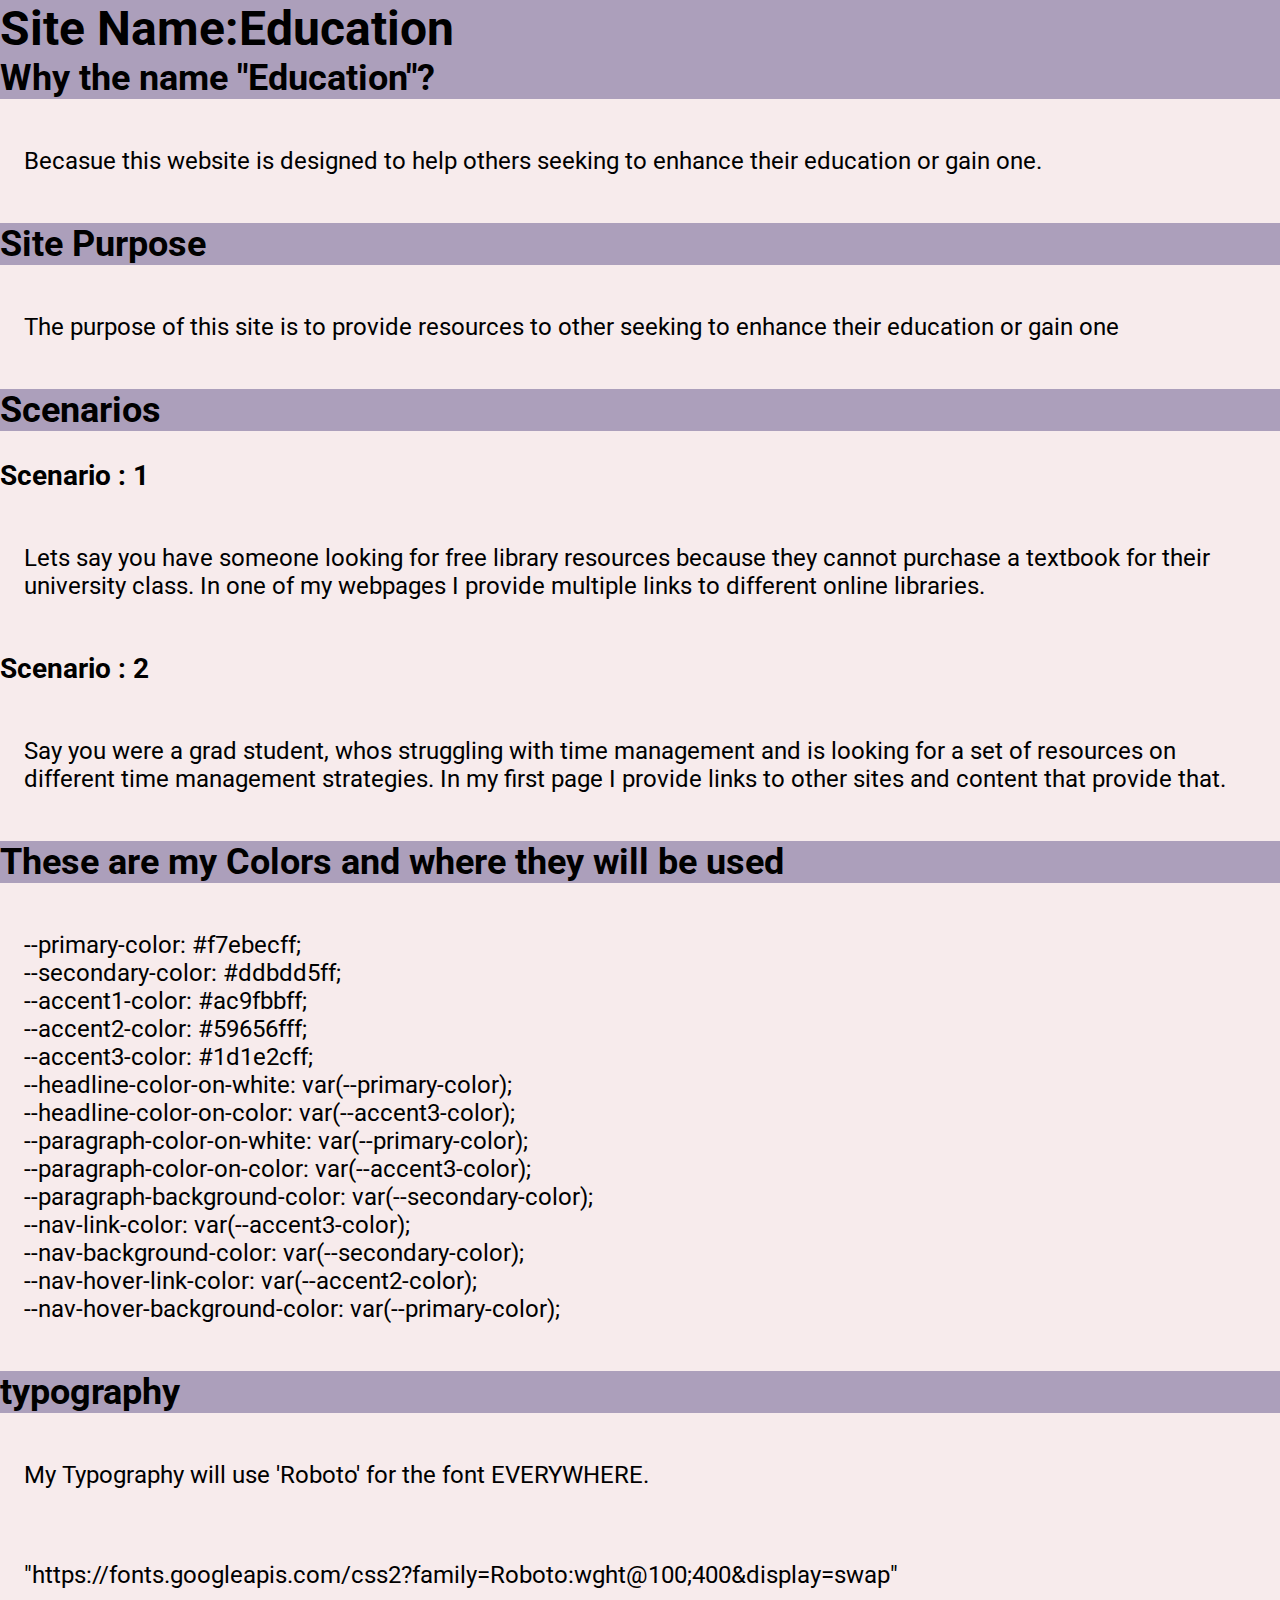
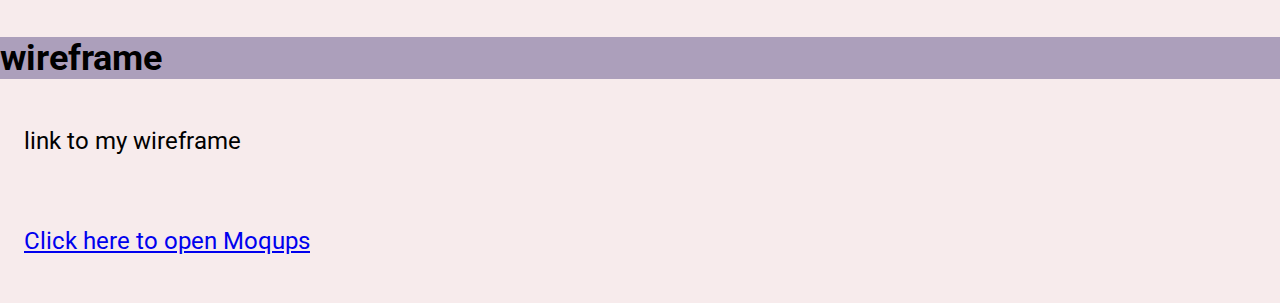
<file: project/siteplan.html>
<!DOCTYPE html>
<html lang="en">

<head>
    <meta charset="UTF-8">
    <meta name="viewport" content="width=device-width, initial-scale=1.0">
    <meta name="description" content="WDD 131 - Project Page - Dakota Raul Hancock">
    <meta name="author" content="Dakota Raul Hancock">
    <link rel="stylesheet" href="styles/education.css">

    <link rel="preconnect" href="https://fonts.googleapis.com">
    <link rel="preconnect" href="https://fonts.gstatic.com" crossorigin>
    <link href="https://fonts.googleapis.com/css2?family=Roboto:ital,wght@0,100..900;1,100..900&display=swap"
        rel="stylesheet">



    <title>Education</title>
</head>


<body>
    <h1>Site Name:Education</h1>
    <div class="first_class">
        <h2>Why the name "Education"?</h2>
        <p>Becasue this website is designed to help others seeking to enhance their education or gain one.</p>


    </div>

    <div class="second_class">
        <h2>Site Purpose</h2>
        <p>The purpose of this site is to provide resources to other seeking to enhance their education or gain one</p>
    </div>
    <div class="third_class">
        <h2>Scenarios</h2>
        <h3>Scenario : 1</h3>
        <p>Lets say you have someone looking for free library resources because they cannot purchase a textbook for
            their university class. In one of my webpages I provide multiple links to different online libraries.</p>
        <h3>Scenario : 2</h3>
        <p>Say you were a grad student, whos struggling with time management and is looking for a set of resources on
            different time management strategies. In my first page I provide links to other sites and content that
            provide that.</p>

    </div>

    <div class="fourth_class">
        <h2>These are my Colors and where they will be used</h2>
        <p>

            --primary-color: #f7ebecff; <br>
            --secondary-color: #ddbdd5ff; <br>
            --accent1-color: #ac9fbbff; <br>
            --accent2-color: #59656fff; <br>
            --accent3-color: #1d1e2cff; <br>

            --headline-color-on-white: var(--primary-color); <br>
            --headline-color-on-color: var(--accent3-color); <br>
            --paragraph-color-on-white: var(--primary-color); <br>
            --paragraph-color-on-color: var(--accent3-color); <br>
            --paragraph-background-color: var(--secondary-color); <br>
            --nav-link-color: var(--accent3-color); <br>
            --nav-background-color: var(--secondary-color); <br>
            --nav-hover-link-color: var(--accent2-color); <br>
            --nav-hover-background-color: var(--primary-color); <br>

        </p>
    </div>

    <div class="fifth_class">
        <h2>typography</h2>
        <p>My Typography will use 'Roboto' for the font EVERYWHERE.</p>
        <p>"https://fonts.googleapis.com/css2?family=Roboto:wght@100;400&display=swap"</p>
    </div>

    <div class="sixth_class">
        <h2>wireframe</h2>
        <p>link to my wireframe</p>
        <p><a href="https://app.moqups.com/HAogZBuzLflStfwdlGrXdQvuEVbXpJOu/view/page/ad64222d5" target="_blank">Click
                here to open Moqups</a>
        </p>
    </div>


</body>

</html>
</file>
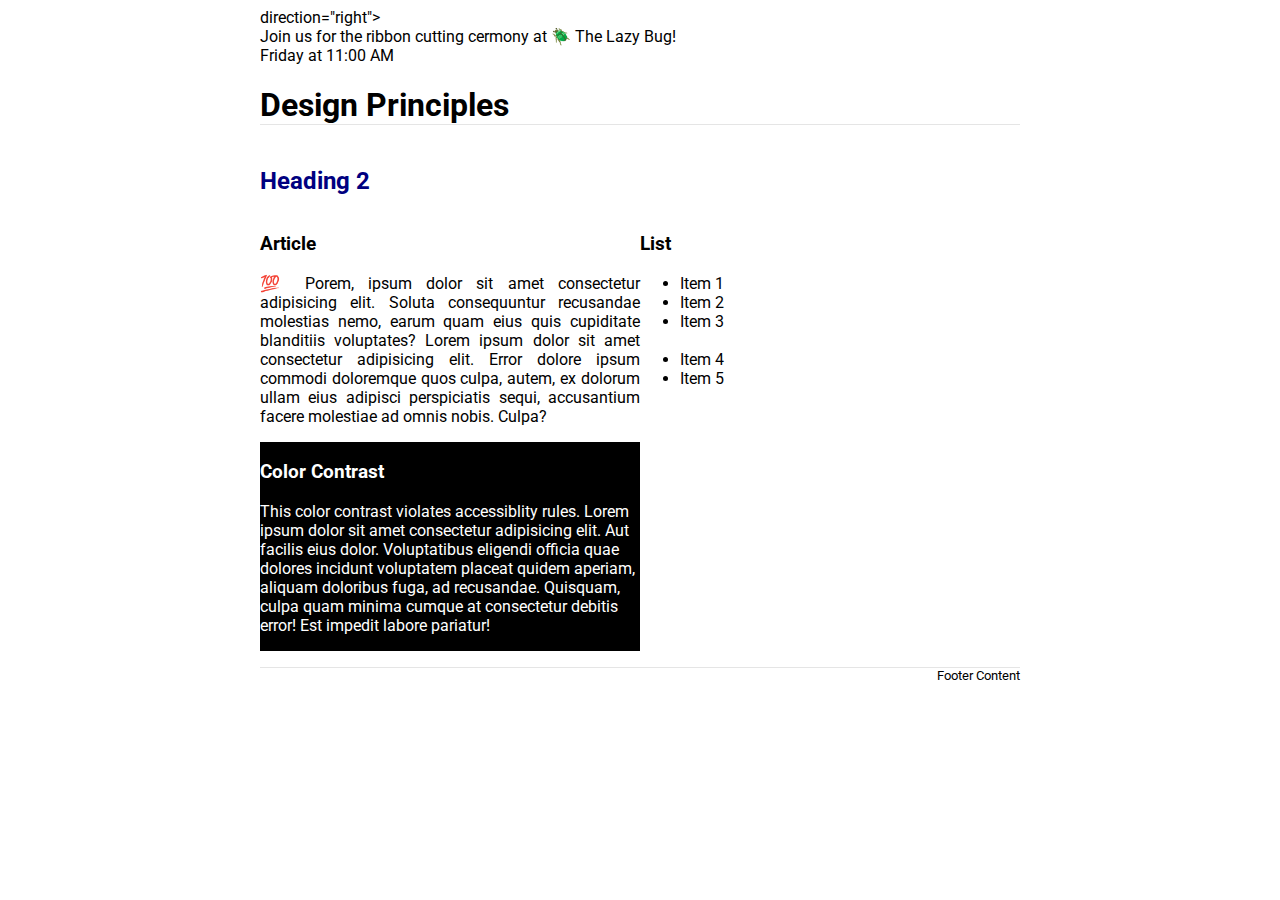
<file: week03/design.html>
<!DOCTYPE html>
<html lang="en-US">

<head>
  <meta charset="UTF-8">
  <meta name="viewport" content="width=device-width, initial-scale=1.0">
  <meta name="description" content="WDD 131 - Dynamic Web Fundamentals Dakota Raul Hancock This is the index HTML for my WDD 131 class">
  <meta name="author" content="Dakota H">
<link rel="preconnect" href="https://fonts.googleapis.com">
<link rel="preconnect" href="https://fonts.gstatic.com" crossorigin>
<link href="https://fonts.googleapis.com/css2?family=Roboto:ital,wght@0,100..900;1,100..900&display=swap" rel="stylesheet">
  <link rel="stylesheet" href="styles/design.css">
  <script src="" defer></script>
  <title>WDD 131 - Dynamic Web Fundamentals - Dakota Raul Hancock</title>
</head>
<body>
    <header>
        <div class="banner"></div> direction="right"><br>Join us for the ribbon cutting cermony at 🪲 The Lazy Bug!<br>Friday at 11:00 AM</div>
        <h1>Design Principles</h1>
    </header>
    <main>
        <h2>Heading 2</h2>
        <section>
            <h3>Article</h3>
            <article>
                <p>💯 Porem, ipsum dolor sit amet consectetur adipisicing elit. Soluta consequuntur recusandae molestias nemo, earum quam eius quis cupiditate blanditiis voluptates? Lorem ipsum dolor sit amet consectetur adipisicing elit. Error dolore ipsum commodi doloremque quos culpa, autem, ex dolorum ullam eius adipisci perspiciatis sequi, accusantium facere molestiae ad omnis nobis. Culpa?</p>
            </article>
        </section>
        <section>
            <h3>List</h3>
            <ul>
                <li>Item 1</li>
                <li>Item 2</li>
                <li>Item 3<br><br></li>
                <li>Item 4</li>
                <li>Item 5</li>
            </ul>
        </section>
        <div class="callout">
            <h3>Color Contrast</h3>
            <p>This color contrast violates accessiblity rules. Lorem ipsum dolor sit amet consectetur adipisicing elit. Aut facilis eius dolor. Voluptatibus eligendi officia quae dolores incidunt voluptatem placeat quidem aperiam, aliquam doloribus fuga, ad recusandae. Quisquam, culpa quam minima cumque at consectetur debitis error! Est impedit labore pariatur!</p>
        </div>
    </main>
    <footer>
        Footer Content
    </footer>
</body>
</html>
</file>
<file: styles/base.css>
@import url('https://fonts.googleapis.com/css2?family=Roboto:ital,wght@0,100..900;1,100..900&display=swap');




:root {


    --primary-color: #344E41;
    --secondary-color: #3A5A40;
    --accent1-color: #588157;
    --accent2-color: #43887f;
    --accent3-color: #000000;

   
    --heading-font: 'Poppins', sans-serif;
    --paragraph-font: 'Poppins', sans-serif;

   
    --headline-color-on-white: var(--primary-color); 
    --headline-color-on-color: var(--accent3-color); 
    --paragraph-color-on-white: var(--primary-color);
    --paragraph-color-on-color: var(--accent3-color); 
    --paragraph-background-color: var(--secondary-color);
    --nav-link-color: var(--accent3-color);
    --nav-background-color: var(--secondary-color);
    --nav-hover-link-color: var(--accent2-color);
    --nav-hover-background-color: var(--primary-color);
}



body {
    background-color: white;
    font-size: 24px;
    margin: 0;
    padding: 0;
    font-family: var(--paragraph-font);
}

h1, h2 {
    font-family: var(--heading-font);
    margin: 0;
    padding: 0 ;
}

p {
    font-family: var(--paragraph-font);
    padding: 1em;
    
}

/*Header*/
header {
    display: grid;
    grid-template-columns: auto; 
    grid-template-rows: auto ; 
}

header h1 {
    grid-column: 1;
    grid-row: 1;
}

header h1 {
    background-color: var(--accent3-color);
    color: var(--headline-color-on-white);
    padding: 1em;
    text-align: center;
    font-size: 26px;
}

nav {
    max-width: 100%;
    grid-column: 1;
    grid-row: 2;
    background-color: var(--nav-background-color);
	padding: 20px;
}

nav {
    list-style: none;
	display: flex;
	align-items: center;
}


nav a {
    display: block;
    font-family: var(--heading-font);
	color: var(--nav-link-color);
	padding: 0.75rem;
	text-decoration: none;
	text-align: center;
/* 	border: 1px dotted cyan; */
}

nav a {
	flex: 1 1 100%;
}

nav a:hover {
	font-weight: 500;
	text-decoration: underline;
    background-color: var(--nav-hover-background-color);
    color: var(--nav-hover-link-color);
    transform: scale(1.1);
}

/*Main content */
main {
    display: grid;
    grid-template-columns: auto auto;
    grid-template-rows: auto 1fr auto;
    gap: 20px;
    margin: 20px;
}

.card1 {
    display: grid;
    grid-template-columns: auto;
    grid-template-rows: 1fr auto auto;
}

.card1 {
    grid-column: 1;
    grid-row: 1;
    padding: 20px;
    background-color: var(--accent3-color);
    color: var(--headline-color-on-color);
    text-align: center;
}

.card1 h2 {
    grid-row: 1;
    font-size: 26px;
    color: var(--heading-font);
    background-color: var(--headline-color-on-white);

}

.story {
    grid-row: 2;
    display: grid;
    grid-template-columns: 1fr 1fr;
    gap: 15px;
}

.story p {
grid-column:  1;
color: var(--paragraph-color-on-white);
margin: auto;
text-align: left;
}
.story img {
    grid-column: 2;
    margin: auto;
}

.panama {
    grid-row: 3;
    display: grid;
    grid-template-columns: 1fr 1fr;
    grid-template-rows: auto auto;
    gap: 15px;
}

.panama h2{
    font-size: 25px;
    grid-column: 1 / 3;
    grid-row: 1;
    color: var(--headline-color-on-white);
    background-color: var(--accent3-color);
    margin: 0;
    padding: 10px ;
    text-align: center;
    border-bottom: rgb(106, 104, 104) 3px solid ;
}
.panama img {
    grid-column: 1;
    grid-row: 2;
    margin: auto;

}

.panama p {
    grid-column: 2;
    grid-row: 2;
    color: var(--paragraph-color-on-white);
    margin: auto;
    text-align: left;
}
.card2 {
    display: grid;
    grid-template-columns: auto;
    grid-template-rows: auto 1fr;
    gap: 20px;
    grid-column: 2;
    grid-row: 1;
    padding: 20px;
    background-color: var(--accent2-color);
    color: var(--headline-color-on-color);
    text-align: center;
}

.card2 h2 {
    grid-row: 1;
    font-size: 26px;
    padding: 10px 20px;
    border-radius: 8px;
    color: var(--heading-font);
   /* background-color: var(--headline-color-on-white);*/
}

.card2 p {
    color: var(--paragraph-color-on-color);
}

.card2 div {
    grid-row: 2;
    margin: 20px;
}

.card2 ul {
    color: black;
    padding: 0;
    text-align: left;
}

.card1, .card2 {
    border-radius: 10px;
    box-shadow: 0 0 10px rgba(0, 0, 0, 0.1);
}

/*Footer */

footer {
    grid-column: 1 / 3;
    grid-row: 3;  
    background-color: var(--primary-color);
    color: var(--headline-color-on-color);
    text-align: center;
    height: 100px;
    padding: 10px 0;
}

footer p {
    margin: 0;
    padding: 0;
}

img[src="images/快.jpeg"] {
    width: 200px; 
    height: auto;
}

.card img[src="images/快.jpeg"] {
    width: 200px; 
    height: auto; 
}
.about-me {
    display: flex;
    align-items: center;
    justify-content: space-between;
    gap: 20px;
    padding: 10px 0;
}

.about-me img {
    width: 150px;
    border-radius: 10px;
}

/* USA Section Layout */
.usa-section {
    display: flex;
    align-items: center;
    gap: 20px;
    padding: 10px 0;
}

.usa-section img {
    width: 100px;
    border-radius: 5px;
}
/* Resources Section */
.card2 {
    padding: 20px;
}

.card2 ul {
    list-style: none;
    padding: 0;
    margin: 0;
}

.card2 ul li {
    margin-bottom: 10px;
}

.card2 ul li a {
    text-decoration: none;
}

.card2 ul li a:hover {
    text-decoration: underline;
}
</file>
<file: styles/form.css>
:root{
    
--primary-color: #f7ebecff;
--secondary-color: #ddbdd5ff;
--accent1-color: #ac9fbbff;
--accent2-color: #59656fff;
--accent3-color: #1d1e2cff;

--heading-font: 'Roboto', sans-serif;
--paragraph-font: 'Roboto', sans-serif;


--headline-color-on-white: var(--primary-color); 
--headline-color-on-color: var(--accent3-color); 
--paragraph-color-on-white: var(--primary-color);
--paragraph-color-on-color: var(--accent3-color); 
--paragraph-background-color: var(--secondary-color);
--nav-link-color: var(--accent3-color);
--nav-background-color: var(--secondary-color);
--nav-hover-link-color: var(--accent2-color);
--nav-hover-background-color: var(--primary-color);
}
* {
	margin: 0;
	padding: 0;
	box-sizing: border-box;
    max-width: 600px;
}

h1 {
    color:  var(--primary-color);
    background-color: var(--accent3-color);
    font-size: 2rem;
    text-align: center;
}

h2 {
    color:  var(--primary-color);
    background-color: var(--accent3-color);
    font-size: 1rem;
    text-align: left;
    margin-top: 1rem;
    margin-bottom: .2rem;
}

body {
    font-family: Roboto, sans-serif;
    background-color:  rgb(248, 222, 252);
}


header {
    background-color: var(--accent3-color);
    padding: 1rem;
    color: white;
    border: 5px solid var(--accent3-color);
}

main {
    position: relative;
    padding: 1rem;
    background-color: var(--accent1_color);
    min-width: 400px;
}

footer {
    padding: 1rem;
    color: white;
    background-color: var(--accent3-color);
    text-align: center;
}

label {
    font-size: 1rem;
    font-weight: 800;
    text-align: left;

}

input[type=checkbox] {
    transform: scale(2);
    margin: 10px;
}

.features label {
    font-size: 1.1rem;
}


#feature1, #feature2 {
    font-weight: 100;
}
header, main, footer {
    min-width: 400px;
}

textarea {

    background-color: white;
    width: 100%;
    font-family: Roboto, sans-serif;
    font-size: 1.2rem;
}

.pad {
    padding-bottom: 1rem;
}

.stars label {
    float: left;
    padding: 0 1rem;
    text-align: center;
}

.features p {
    font-style: italic;
    font-weight: bold;
    font-size: 1.2rem;
    margin-bottom: 0.2rem;
}

.textreview {
    margin-top: 1rem;
}

.stars {
    display: flex;
    flex-wrap: wrap;
    justify-content: space-around;
    text-align: center;


}

.thanks {
    text-align: center;
}

#submit {
    font-size: 1.2rem;
    font-weight: 700;
    background-color: var(--accent_color3);
    border-width: 1px;
    margin: 1rem auto;
}

#prodName, #installDate, #review, #name, #submit {
    font-size: 1.2rem;
    padding: .2rem;
    width: 100%;
}

.install {
    margin-bottom: 1rem;
}


input[type=text] {
    background-color: white;
    font-size: 1.2rem;
}
</file>
<file: styles/place.css>
:root {
    --primary-color: #d9272e;
    --text-color: white;
    --background-color: #2a502c;
    --border-color: #ffffff;
}

    /* General Styles */
body {
    background-color: #2a502c;
    font-family: Arial, sans-serif;
    margin: 0;
    padding: 0;
}

/* Hero Section */
.hero {
    text-align: center;
    --background-color: #2a502c;
    color: white;
    padding: 20px;
}

.hero img {
    max-width: 100%;
    height: auto;
}


/* Data Section */
.data {
    background-color: rgba(255, 255, 255, 0.8);
    border: 2px solid #ffffff;
    color: #2a502c;
    font-weight: bold;
    margin: 10px;
    padding: 15px;
    text-align: left;
    position: absolute;
    top: 30px;
    left: 30px;
    width: 250px; /* Fixed reasonable width */
    height: auto; /* Fixed height */
    border-radius: 10px;
    box-shadow: 0 5px 10px rgba(0, 0, 0, 0.3);
}

.data h2 {
    --primary-color: #d9272e;
    text-align: center;
}

.data ul {
    list-style-type: none;
    padding: 0;
    margin: 0;
}

.data ul li {
    margin: 5px 0;
    font-size: 14px;
    text-align: center;
}
/* Weather Section */
.weather {
    background-color: rgba(255, 255, 255, 0.8);
    border: 2px solid var(--border-color);
    color: #2a502c;
    font-weight: bold;
    margin: 10px;
    padding: 15px;
    text-align: left;
    position: absolute;
    top: 30px;
    right: 30px;
    width: 250px; /* Fixed reasonable width */
    height: 225px; /* Fixed height */
    border-radius: 10px;
    box-shadow: 0 5px 10px rgba(0, 0, 0, 0.3);
}
.weather h2 {
    --primary-color: #d9272e;
    text-align: center;
}

.weather img {
    display: block;
    margin: 10px auto;
    width: 50px;
    height: 50px;
}


.weather ul {
    list-style-type: none;
    padding: 0;
    margin: 0;
}

.weather ul li {
    margin: 5px 0;
    font-size: 14px;
    text-align: center;
}

    /* Footer */
footer {
    text-align: center;
    background-color:var(--primary-color);
    color: white;
    padding: 6px;
    position: fixed;
    width: 100%;
    bottom: 0;
}

footer p {
    margin: 0px 0;
    font-size: 12px;
}


/* Media Query for Mobile Devices */
@media (max-width: 767px) {
    .data, .weather {
        position: static;
        margin: 10px auto;
        width: 90%;
        text-align: center;
    }

    .data ul li, .weather ul li {
        font-size: 14px;
    }
}

        /* Desktop Styles 
        @media (min-width: 768px) {
            .hero {
                padding: 40px;
            }

            .data, .weather {
                width: 60%;
                margin: 20px auto;
            }

            footer {
                position: fixed;
                bottom: 0;
                width: 100%;
            }
        }
        */


.hero {
    --background-color: #2a502c;
    color: var(--text-color);
}

.hero h1::after {
    content: " 🇺🇸";
    font-size: 20px;
    margin-left: 10px;
}
</file>
<file: final_project/styles/final.css>
/* General Styles */
:root {
    --primary-color: #f7ebecff;
    --secondary-color: #ddbdd5ff;
    --accent1-color: #ac9fbbff;
    --accent2-color: #59656fff;
    --accent3-color: #1d1e2cff;

    --headline-color-on-white: var(--primary-color);
    --headline-color-on-color: var(--accent3-color);
    --paragraph-color-on-white: var(--primary-color);
    --paragraph-color-on-color: var(--accent3-color);
    --paragraph-background-color: var(--secondary-color);
    --nav-link-color: var(--accent3-color);
    --nav-background-color: var(--secondary-color);
    --nav-hover-link-color: var(--accent2-color);
    --nav-hover-background-color: var(--primary-color);
}

body {
    font-family: 'Roboto', sans-serif;
    line-height: 1.6;
    margin: 0;
    padding: 0;
    background-color: var(--primary-color);
    color: var(--accent3-color);
}

header {
    background: var(--primary-color);
    color: var(--accent3-color);
    padding: 20px 0;
    text-align: center;
}

header h1 {
    margin: 0;
    font-size: 2.5rem;
    background-color: var(--primary-color);
}
header p {
    background-color: #f7ebecff;
}

main {
    padding: 20px;
    max-width: 800px;
    margin: 20px auto;
    background: var(--primary-color);
    box-shadow: 0 0 10px rgba(0, 0, 0, 0.1);
}

h2 {
    color: var(--accent3-color);
    border-bottom: 2px solid var(--accent3-color);
    padding-bottom: 10px;
}

section {
    background: var(--paragraph-background-color);
    padding: 15px;
    border-left: 5px solid var(--accent3-color);
    margin-bottom: 10px;
    border-radius: 5px;
}

section h3 {
    color: var(--accent3-color);
    margin-top: 0;
}

a {
    color: var(--accent3-color);
    text-decoration: none;
}

a:hover {
    text-decoration: underline;
}

nav {
    display: flex;
    justify-content: flex-end;
    padding: 2px;
    background: var(--nav-background-color);
    box-shadow: 0 2px 2px rgba(0, 0, 0, 0.1);
}

nav a {
    display: block;
    padding: 0.75rem;
    text-decoration: none;
    text-align: center;
    color: var(--nav-link-color);
    transition: background 0.3s ease;
}

nav a:hover {
    background: var(--nav-hover-background-color);
    color: var(--nav-hover-link-color);
    border-radius: 5px;
}

/* Search Bar Styling */
#search {
    width: 100%;
    padding: 5px;
    margin-bottom: 20px;
    border: 2px solid var(--accent3-color);
    border-radius: 5px;
    font-size: 1rem;
    outline: none;
    transition: border-color 0.3s ease, box-shadow 0.3s ease;
}

#search:focus {
    border-color: var(--accent2-color);
    box-shadow: 0 0 5px rgba(89, 101, 111, 0.5);
}

#search::placeholder {
    color: var(--accent1-color);
}

footer {
    grid-column: 1 / 3;
    grid-row: 3;
    background-color: var(--accent1-color);
    color: var(--headline-color-on-color);
    text-align: center;
    height: 100px;
    padding: 10px 0;
}

footer p {
    margin: 0;
    padding: 0;
}

.filters {
    display: flex;
    gap: 10px;
    margin-bottom: 20px;
}

.filters button {
    padding: 10px 20px;
    border: none;
    border-radius: 5px;
    background-color: var(--accent1-color);
    color: var(--headline-color-on-color);
    font-size: 1rem;
    cursor: pointer;
    transition: background-color 0.3s ease, transform 0.2s ease;
}

.filters button:hover {
    background-color: var(--accent2-color);
    transform: translateY(-2px);
}

.filters button:active {
    transform: translateY(0);
}

.filters button.active {
    background-color: var(--accent1-color);
}
.library-image {
    width: 20%;
    height: auto;
    display: block;
    margin: 0 auto 20px;
    border-radius: 8px; /* Optional: Add rounded corners */
}
.nocap-image {
    width: 20%;
    height: auto;
    display: block;
    margin: 0 auto 20px;
    border-radius: 8px; /* Optional: Add rounded corners */
}
</file>
<file: final_project/styles/final-large.css>
@media screen and (min-width: 600px) {
    :root {
        --primary-color: #f7ebecff;
        --secondary-color: #ddbdd5ff;
        --accent1-color: #ac9fbbff;
        --accent2-color: #59656fff;
        --accent3-color: #1d1e2cff;

        --headline-color-on-white: var(--primary-color);
        --headline-color-on-color: var(--accent3-color);
        --paragraph-color-on-white: var(--primary-color);
        --paragraph-color-on-color: var(--accent3-color);
        --paragraph-background-color: var(--secondary-color);
        --nav-link-color: var(--accent3-color);
        --nav-background-color: var(--secondary-color);
        --nav-hover-link-color: var(--accent2-color);
        --nav-hover-background-color: var(--primary-color);
    }

    body {
        font-family: 'Roboto', sans-serif;
        line-height: 1.6;
        margin: 0;
        padding: 0;
        background-color: var(--primary-color);
        color: var(--accent3-color);
    }

    header {
        background: var(--primary-color);
        color: var(--accent3-color);
        padding: 20px 0;
        text-align: center;
    }

    header h1 {
        margin: 0;
        font-size: 2.5rem;
        background-color: var(--primary-color);
    }

    main {
        padding: 20px;
        max-width: 800px;
        margin: 20px auto;
        background: var(--primary-color);
        box-shadow: 0 0 10px rgba(0, 0, 0, 0.1);
    }

    h2 {
        color: var(--accent3-color);
        border-bottom: 2px solid var(--accent3-color);
        padding-bottom: 10px;
    }

    section {
        background: var(--paragraph-background-color);
        padding: 15px;
        border-left: 5px solid var(--accent3-color);
        margin-bottom: 10px;
        border-radius: 5px;
    }

    section h3 {
        color: var(--accent3-color);
        margin-top: 0;
    }

    a {
        color: var(--accent3-color);
        text-decoration: none;
    }

    a:hover {
        text-decoration: underline;
    }

    nav {
        display: flex;
        justify-content: flex-end;
        padding: 2px;
        background: var(--nav-background-color);
        box-shadow: 0 2px 2px rgba(0, 0, 0, 0.1);
    }

    nav a {
        display: block;
        padding: 0.75rem;
        text-decoration: none;
        text-align: center;
        color: var(--nav-link-color);
        transition: background 0.3s ease;
    }

    nav a:hover {
        background: var(--nav-hover-background-color);
        color: var(--nav-hover-link-color);
        border-radius: 5px;
    }

    footer {
        grid-column: 1 / 3;
        grid-row: 3;
        background-color: var(--accent1-color);
        color: var(--headline-color-on-color);
        text-align: center;
        height: 100px;
        padding: 10px 0;
    }

    footer p {
        margin: 0;
        padding: 0;
    }
}
.library-image {
    width: 20%;
    height: auto;
    display: block;
    margin: 0 auto 20px;
    border-radius: 8px; /* Optional: Add rounded corners */
}
.nocap-image {
    width: 20%;
    height: auto;
    display: block;
    margin: 0 auto 20px;
    border-radius: 8px; /* Optional: Add rounded corners */
}
</file>
<file: project/styles/education.css>
@import url('https://fonts.googleapis.com/css2?family=Roboto:ital,wght@0,100..900;1,100..900&display=swap');


:root{
    
--primary-color: #f7ebecff;
--secondary-color: #ddbdd5ff;
--accent1-color: #ac9fbbff;
--accent2-color: #59656fff;
--accent3-color: #1d1e2cff;

--heading-font: 'Roboto', sans-serif;
--paragraph-font: 'Roboto', sans-serif;


--headline-color-on-white: var(--primary-color); 
--headline-color-on-color: var(--accent3-color); 
--paragraph-color-on-white: var(--primary-color);
--paragraph-color-on-color: var(--accent3-color); 
--paragraph-background-color: var(--secondary-color);
--nav-link-color: var(--accent3-color);
--nav-background-color: var(--secondary-color);
--nav-hover-link-color: var(--accent2-color);
--nav-hover-background-color: var(--primary-color);
}
body {
    background-color: var(--primary-color);
    font-size: 24px;
    margin: 0;
    padding: 0;

}

h1, h2 {
    font-family: var(--heading-font);
    margin: 0;
    padding: 0 ;
    background-color: var(--accent1-color);
}
h3  {
    font-family: var(--paragraph-font); 
}

p {
    font-family: var(--paragraph-font);
    padding: 1em;
    
}
header {
    display: grid;
    grid-template-columns: auto; 
    grid-template-rows: auto ; 
}
main {
    display: grid;
    grid-template-columns: auto auto;
    grid-template-rows: auto 1fr auto;
    gap: 20px;
    margin: 20px;
}   --heading-font: 'Poppins', sans-serif;
--paragraph-font: 'Poppins', sans-serif;
</file>
<file: week03/styles/design.css>
body {
	font-family: Roboto, helvetica, sans-serif;
}

header,
main,
footer {
	max-width: 760px;
	margin: 0 auto;
}

banner {
	padding: 1rem;
	background-color: #eee;
}

h1 {
	border-bottom: 1px solid rgba(0, 0, 0, 0.1);
}

main {
    display: grid;
    grid-template-columns: 1fr 1fr;
}

main h2 {
    grid-column: span 2;
}

h2 {
	color: navy;
	text-align: left;
}

article p {
	text-align: justify;
}

.callout {
	color:  white;
	background-color: black;
}

footer {
	margin-top: 1rem;
	border-top: 1px solid rgba(0, 0, 0, 0.1);
	font-size: smaller;
	text-align: right;
}
</file>
